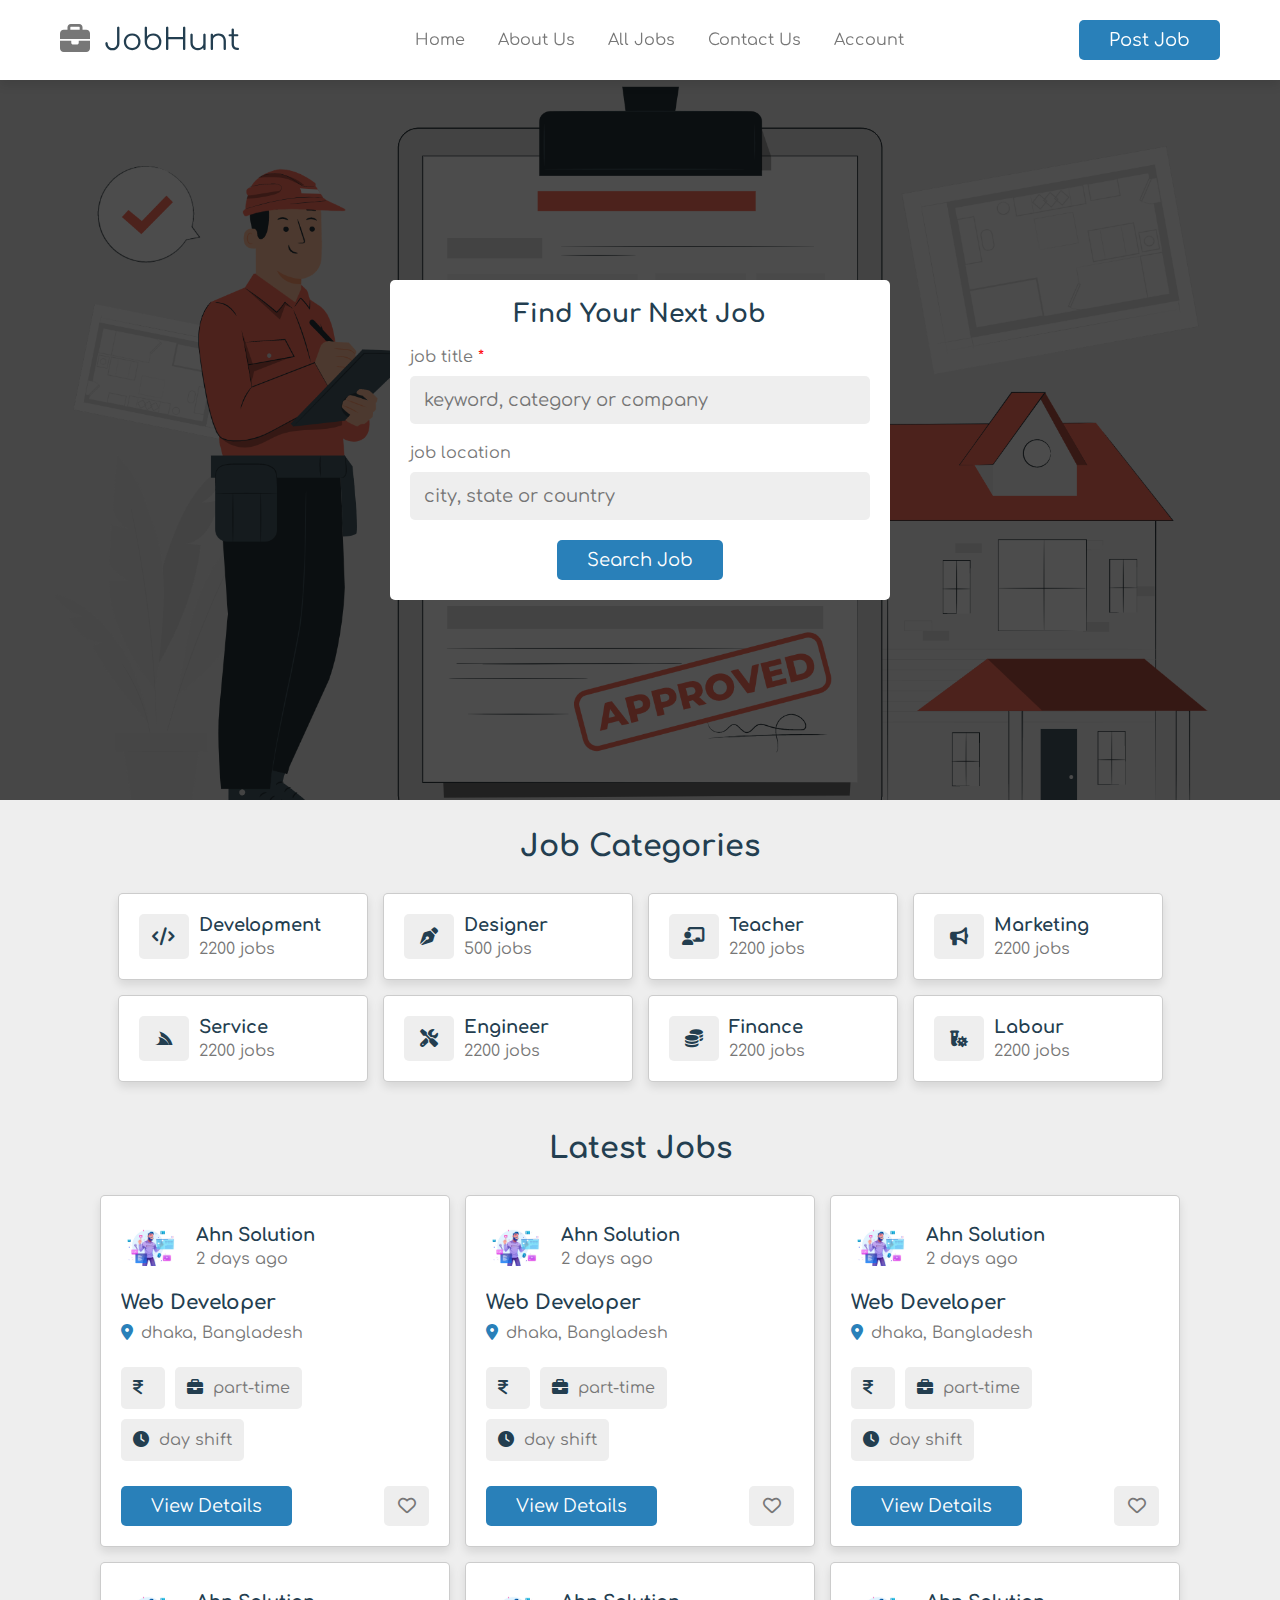
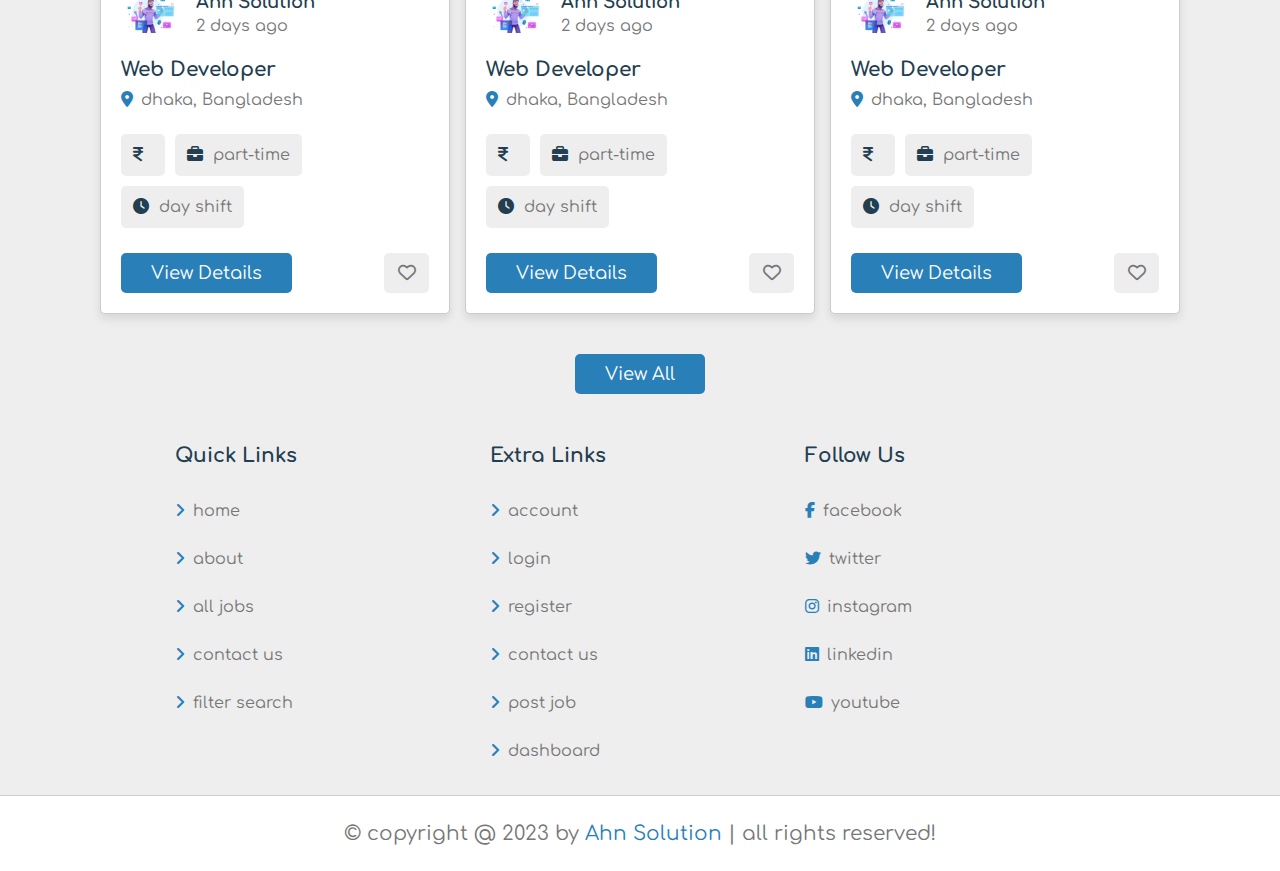
<file: index.html>
<!DOCTYPE html>
<html lang="en">

<head>
    <meta charset="UTF-8">
    <meta http-equiv="X-UA-Compatible" content="IE=edge">
    <meta name="viewport" content="width=device-width, initial-scale=1.0">
    <title>Home</title>

    <link rel="stylesheet" href="css/style.css">
</head>

<body>
    <!-- header section start -->
    <header class="header">
        <section class="flex">

            <div id="menu-btn" class="fa-solid fa-bars-staggered"></div>

            <a href="home.html" class="logo">
                <i class="fas fa-briefcase"></i>
                JobHunt
            </a>

            <nav class="navbar">
                <a href="home.html">home</a>
                <a href="about.html">about us</a>
                <a href="jobs.html">all jobs</a>
                <a href="contact.html">contact us</a>
                <a href="login.html">account</a>
            </nav>

            <a href="" class="btn" style="margin-top: 0;"> post job</a>

        </section>
    </header>

    <!-- header section end -->

    <!-- home section start -->

    <div class="home-container">
        <section class="home">
            <form action="" method="">
                <h3>find your next job</h3>
                <p>job title <span>*</span> </p>
                <input type="text" class="input" name="title" placeholder="keyword, category or company" required
                    maxlength="20">
                <p>job location</p>

                <input type="text" class="input" name="location" placeholder="city, state or country" required
                    maxlength="50">
                <input type="submit" value="search job" name="search" class="btn">
            </form>
        </section>
    </div>

    <!-- home section end -->

    <!-- category section start -->
    <section class="category">

        <h1 class="heading">job categories</h1>

        <div class="box-container">

            <a href="#" class="box">
                <i class="fas fa-code"></i>
                <div class="">
                    <h3>development</h3>
                    <span>2200 jobs</span>
                </div>
            </a>

            <a href="#" class="box">
                <i class="fa-solid fa-pen-nib"></i>
                <div class="">
                    <h3>designer</h3>
                    <span>500 jobs</span>
                </div>
            </a>

            <a href="#" class="box">
                <i class="fa-solid fa-chalkboard-user"></i>
                <div class="">
                    <h3>teacher</h3>
                    <span>2200 jobs</span>
                </div>
            </a>

            <a href="#" class="box">
                <!-- <i class="fa-solid fa-megaphone"></i> -->
                <!-- <i class="fa-duotone fa-megaphone"></i> -->
                <!-- <i class="fa-regular fa-megaphone"></i> -->
                <i class="fas fa-bullhorn"></i>
                <div class="">
                    <h3>marketing</h3>
                    <span>2200 jobs</span>
                </div>
            </a>

            <a href="#" class="box">
                <i class="fa-brands fa-servicestack"></i>
                <div class="">
                    <h3>service</h3>
                    <span>2200 jobs</span>
                </div>
            </a>

            <a href="#" class="box">
                <i class="fas fa-tools"></i>
                <div class="">
                    <h3>engineer</h3>
                    <span>2200 jobs</span>
                </div>
            </a>

            <a href="#" class="box">
                <i class="fa-solid fa-coins"></i>
                <div class="">
                    <h3>finance</h3>
                    <span>2200 jobs</span>
                </div>
            </a>

            <a href="#" class="box">
                <i class="fa-solid fa-vial-virus"></i>
                <div class="">
                    <h3>labour</h3>
                    <span>2200 jobs</span>
                </div>
            </a>


        </div>

    </section>
    <!-- category section end -->

    <!-- job section start -->

    <section class="jobs-container">
        <h1 class="heading">latest jobs</h1>

        <div class="box-container">

            <div class="box">
                <div class="company">
                    <img src="images/jobs.jpg" alt="">
                    <div class="">
                        <h3>ahn solution</h3>
                        <p>2 days ago</p>
                    </div>
                </div>

                <h3 class="job-title">web developer</h3>
                <p class="location"><i class="fas fa-map-marker-alt"></i> dhaka, Bangladesh</p>
                <div class="tags">
                    <p><i class="fas fa-indian-rupee-sign"></i></p>
                    <p><i class="fas fa-briefcase"></i><span>part-time</span></p>
                    <p><i class="fas fa-clock"></i><span>day shift</span></p>
                </div>
                <div class="flex-btn">
                    <a href="view_job.html" class="btn"> view details</a>
                    <button type="submit" class="far fa-heart"></button>
                </div>
            </div>
            <div class="box">
                <div class="company">
                    <img src="images/jobs.jpg" alt="">
                    <div class="">
                        <h3>ahn solution</h3>
                        <p>2 days ago</p>
                    </div>
                </div>

                <h3 class="job-title">web developer</h3>
                <p class="location"><i class="fas fa-map-marker-alt"></i> dhaka, Bangladesh</p>
                <div class="tags">
                    <p><i class="fas fa-indian-rupee-sign"></i></p>
                    <p><i class="fas fa-briefcase"></i><span>part-time</span></p>
                    <p><i class="fas fa-clock"></i><span>day shift</span></p>
                </div>
                <div class="flex-btn">
                    <a href="view_job.html" class="btn"> view details</a>
                    <button type="submit" class="far fa-heart"></button>
                </div>
            </div>

            <div class="box">
                <div class="company">
                    <img src="images/jobs.jpg" alt="">
                    <div class="">
                        <h3>ahn solution</h3>
                        <p>2 days ago</p>
                    </div>
                </div>

                <h3 class="job-title">web developer</h3>
                <p class="location"><i class="fas fa-map-marker-alt"></i> dhaka, Bangladesh</p>
                <div class="tags">
                    <p><i class="fas fa-indian-rupee-sign"></i></p>
                    <p><i class="fas fa-briefcase"></i><span>part-time</span></p>
                    <p><i class="fas fa-clock"></i><span>day shift</span></p>
                </div>
                <div class="flex-btn">
                    <a href="view_job.html" class="btn"> view details</a>
                    <button type="submit" class="far fa-heart"></button>
                </div>
            </div>

            <div class="box">
                <div class="company">
                    <img src="images/jobs.jpg" alt="">
                    <div class="">
                        <h3>ahn solution</h3>
                        <p>2 days ago</p>
                    </div>
                </div>

                <h3 class="job-title">web developer</h3>
                <p class="location"><i class="fas fa-map-marker-alt"></i> dhaka, Bangladesh</p>
                <div class="tags">
                    <p><i class="fas fa-indian-rupee-sign"></i></p>
                    <p><i class="fas fa-briefcase"></i><span>part-time</span></p>
                    <p><i class="fas fa-clock"></i><span>day shift</span></p>
                </div>
                <div class="flex-btn">
                    <a href="view_job.html" class="btn"> view details</a>
                    <button type="submit" class="far fa-heart"></button>
                </div>
            </div>

            <div class="box">
                <div class="company">
                    <img src="images/jobs.jpg" alt="">
                    <div class="">
                        <h3>ahn solution</h3>
                        <p>2 days ago</p>
                    </div>
                </div>

                <h3 class="job-title">web developer</h3>
                <p class="location"><i class="fas fa-map-marker-alt"></i> dhaka, Bangladesh</p>
                <div class="tags">
                    <p><i class="fas fa-indian-rupee-sign"></i></p>
                    <p><i class="fas fa-briefcase"></i><span>part-time</span></p>
                    <p><i class="fas fa-clock"></i><span>day shift</span></p>
                </div>
                <div class="flex-btn">
                    <a href="view_job.html" class="btn"> view details</a>
                    <button type="submit" class="far fa-heart"></button>
                </div>
            </div>

            <div class="box">
                <div class="company">
                    <img src="images/jobs.jpg" alt="">
                    <div class="">
                        <h3>ahn solution</h3>
                        <p>2 days ago</p>
                    </div>
                </div>

                <h3 class="job-title">web developer</h3>
                <p class="location"><i class="fas fa-map-marker-alt"></i> dhaka, Bangladesh</p>
                <div class="tags">
                    <p><i class="fas fa-indian-rupee-sign"></i></p>
                    <p><i class="fas fa-briefcase"></i><span>part-time</span></p>
                    <p><i class="fas fa-clock"></i><span>day shift</span></p>
                </div>
                <div class="flex-btn">
                    <a href="view_job.html" class="btn"> view details</a>
                    <button type="submit" class="far fa-heart"></button>
                </div>
            </div>


        </div>

        <div class="" style="text-align: center
; margin-top: 3rem;">
            <a href="jobs.html" class="btn"> view all</a>
        </div>
    </section>

    <!-- job section end -->




    <!-- footer section start -->
    <footer class="footer">
        <section class="grid">
            <div class="box">
                <h3>quick links</h3>
                <a href="home.html"><i class="fas fa-angle-right"></i>home</a>
                <a href="about.html"><i class="fas fa-angle-right"></i>about</a>
                <a href="jobs.html"><i class="fas fa-angle-right"></i>all jobs</a>
                <a href="contact.html"><i class="fas fa-angle-right"></i>contact us</a>
                <a href="#"><i class="fas fa-angle-right"></i>filter search</a>
            </div>

            <div class="box">
                <h3>extra links</h3>
                <a href="#"><i class="fas fa-angle-right"></i>account</a>
                <a href="login.html"><i class="fas fa-angle-right"></i>login</a>
                <a href="register.html"><i class="fas fa-angle-right"></i>register</a>
                <a href="contact.html"><i class="fas fa-angle-right"></i>contact us</a>
                <a href="#"><i class="fas fa-angle-right"></i>post job</a>
                <a href="#"><i class="fas fa-angle-right"></i>dashboard</a>
            </div>

            <div class="box">
                <h3>follow us</h3>
                <a href="#"><i class="fab fa-facebook-f"></i>facebook</a>
                <a href="#"><i class="fab fa-twitter"></i>twitter</a>
                <a href="#"><i class="fab fa-instagram"></i>instagram</a>
                <a href="#"><i class="fab fa-linkedin"></i>linkedin</a>
                <a href="#"><i class="fab fa-youtube"></i>youtube</a>
            </div>
        </section>

        <div class="credit">
            &copy; copyright @ 2023 by <span>ahn solution</span> | all rights reserved!
        </div>

    </footer>

    <!-- footer section end -->

    <!-- custom js file here -->
    <script src="js/script.js"></script>
</body>

</html>
</file>
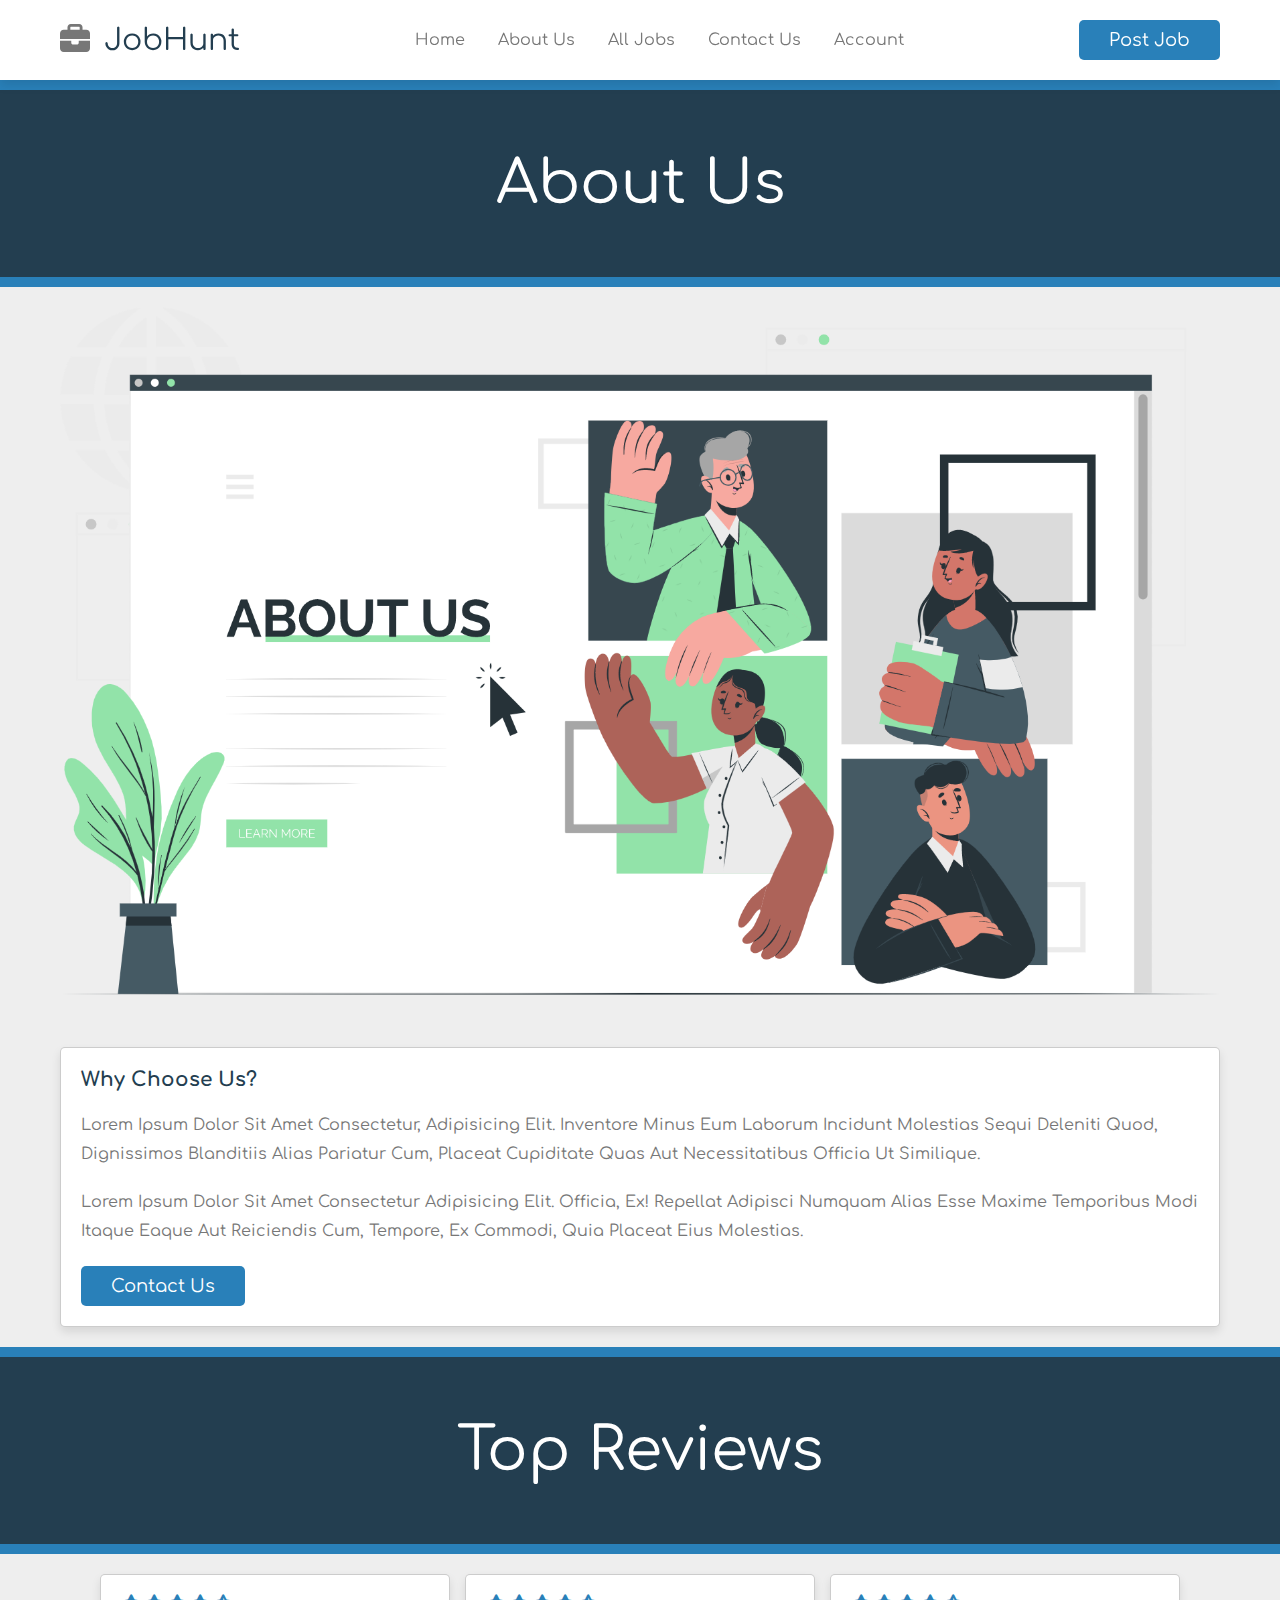
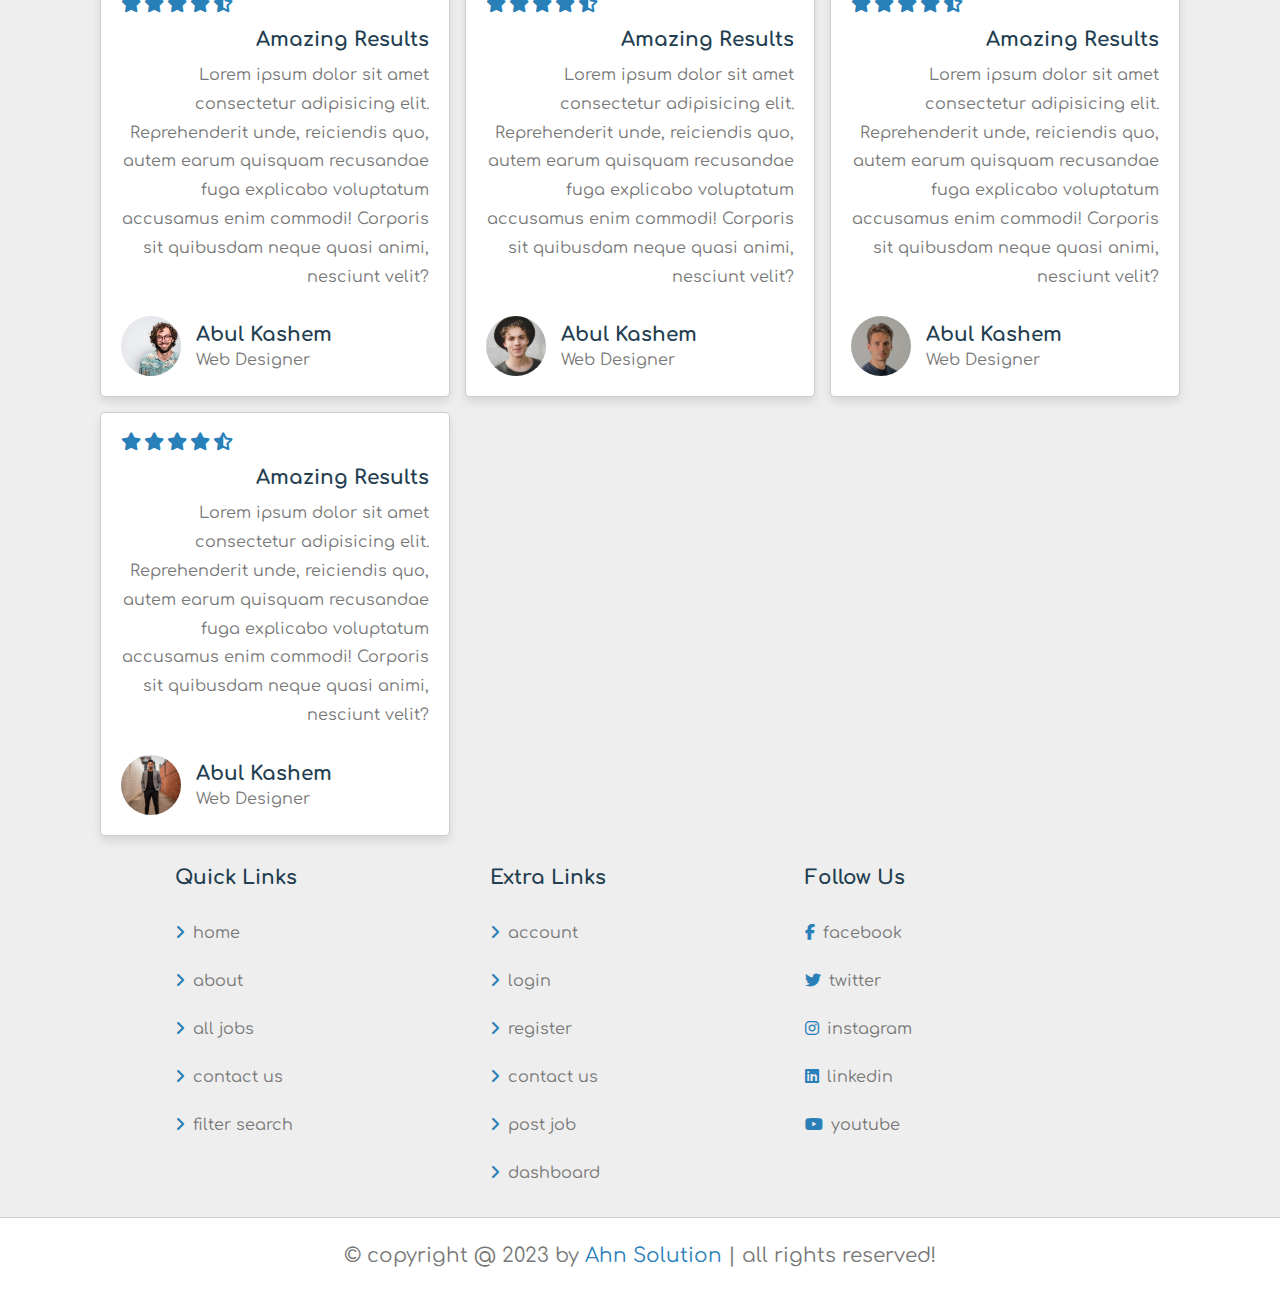
<file: about.html>
<!DOCTYPE html>
<html lang="en">

<head>
    <meta charset="UTF-8">
    <meta http-equiv="X-UA-Compatible" content="IE=edge">
    <meta name="viewport" content="width=device-width, initial-scale=1.0">
    <title>About</title>

    <link rel="stylesheet" href="css/style.css">
</head>

<body>
    <!-- header section start -->
    <header class="header">
        <section class="flex">

            <div id="menu-btn" class="fa-solid fa-bars-staggered"></div>

            <a href="home.html" class="logo">
                <i class="fas fa-briefcase"></i>
                JobHunt
            </a>

            <nav class="navbar">
                <a href="home.html">home</a>
                <a href="about.html">about us</a>
                <a href="jobs.html">all jobs</a>
                <a href="contact.html">contact us</a>
                <a href="login.html">account</a>
            </nav>

            <a href="" class="btn" style="margin-top: 0;"> post job</a>

        </section>
    </header>

    <!-- header section end -->

    <!-- about us section start -->
    <div class="section-title">
        about us
    </div>


    <section class="about">
        <img src="images/About us page-cuate.png" alt="">

        <div class="box">
            <h3>why choose us?</h3>
            <p>
                Lorem ipsum dolor sit amet consectetur, adipisicing elit. Inventore minus eum laborum incidunt molestias
                sequi deleniti quod, dignissimos blanditiis alias pariatur cum, placeat cupiditate quas aut
                necessitatibus officia ut similique.
            </p>
            <p>
                Lorem ipsum dolor sit amet consectetur adipisicing elit. Officia, ex! Repellat adipisci numquam alias
                esse maxime temporibus modi itaque eaque aut reiciendis cum, tempore, ex commodi, quia placeat eius
                molestias.
            </p>
            <a href="contact.html" class="btn">contact us</a>

        </div>
    </section>

    <!-- about us section end -->

    <!-- review section start -->

    <div class="section-title">top reviews</div>

    <div class="reviews">
        <div class="box-container">

            <div class="box">
                <div class="stars">
                    <i class="fas fa-star"></i>
                    <i class="fas fa-star"></i>
                    <i class="fas fa-star"></i>
                    <i class="fas fa-star"></i>
                    <i class="fas fa-star-half-alt"></i>
                </div>

                <h3 class="title">amazing results</h3>
                <p>
                    Lorem ipsum dolor sit amet consectetur adipisicing elit. Reprehenderit unde, reiciendis quo, autem
                    earum quisquam recusandae fuga explicabo voluptatum accusamus enim commodi! Corporis sit quibusdam
                    neque quasi animi, nesciunt velit?
                </p>
                <div class="user">
                    <img src="images/review1.jpg" alt="">
                    <div class="">
                        <h3>abul kashem</h3>
                        <span>web designer</span>
                    </div>
                </div>
            </div>

            <div class="box">
                <div class="stars">
                    <i class="fas fa-star"></i>
                    <i class="fas fa-star"></i>
                    <i class="fas fa-star"></i>
                    <i class="fas fa-star"></i>
                    <i class="fas fa-star-half-alt"></i>
                </div>

                <h3 class="title">amazing results</h3>
                <p>
                    Lorem ipsum dolor sit amet consectetur adipisicing elit. Reprehenderit unde, reiciendis quo, autem
                    earum quisquam recusandae fuga explicabo voluptatum accusamus enim commodi! Corporis sit quibusdam
                    neque quasi animi, nesciunt velit?
                </p>
                <div class="user">
                    <img src="images/review2.jpg" alt="">
                    <div class="">
                        <h3>abul kashem</h3>
                        <span>web designer</span>
                    </div>
                </div>
            </div>

            <div class="box">
                <div class="stars">
                    <i class="fas fa-star"></i>
                    <i class="fas fa-star"></i>
                    <i class="fas fa-star"></i>
                    <i class="fas fa-star"></i>
                    <i class="fas fa-star-half-alt"></i>
                </div>

                <h3 class="title">amazing results</h3>
                <p>
                    Lorem ipsum dolor sit amet consectetur adipisicing elit. Reprehenderit unde, reiciendis quo, autem
                    earum quisquam recusandae fuga explicabo voluptatum accusamus enim commodi! Corporis sit quibusdam
                    neque quasi animi, nesciunt velit?
                </p>
                <div class="user">
                    <img src="images/review3.jpg" alt="">
                    <div class="">
                        <h3>abul kashem</h3>
                        <span>web designer</span>
                    </div>
                </div>
            </div>

            <div class="box">
                <div class="stars">
                    <i class="fas fa-star"></i>
                    <i class="fas fa-star"></i>
                    <i class="fas fa-star"></i>
                    <i class="fas fa-star"></i>
                    <i class="fas fa-star-half-alt"></i>
                </div>

                <h3 class="title">amazing results</h3>
                <p>
                    Lorem ipsum dolor sit amet consectetur adipisicing elit. Reprehenderit unde, reiciendis quo, autem
                    earum quisquam recusandae fuga explicabo voluptatum accusamus enim commodi! Corporis sit quibusdam
                    neque quasi animi, nesciunt velit?
                </p>
                <div class="user">
                    <img src="images/review4.jpg" alt="">
                    <div class="">
                        <h3>abul kashem</h3>
                        <span>web designer</span>
                    </div>
                </div>
            </div>

        </div>
    </div>

    <!-- review section end -->





    <!-- footer section start -->
    <footer class="footer">
        <section class="grid">
            <div class="box">
                <h3>quick links</h3>
                <a href="home.html"><i class="fas fa-angle-right"></i>home</a>
                <a href="about.html"><i class="fas fa-angle-right"></i>about</a>
                <a href="jobs.html"><i class="fas fa-angle-right"></i>all jobs</a>
                <a href="contact.html"><i class="fas fa-angle-right"></i>contact us</a>
                <a href="#"><i class="fas fa-angle-right"></i>filter search</a>
            </div>

            <div class="box">
                <h3>extra links</h3>
                <a href="#"><i class="fas fa-angle-right"></i>account</a>
                <a href="login.html"><i class="fas fa-angle-right"></i>login</a>
                <a href="register.html"><i class="fas fa-angle-right"></i>register</a>
                <a href="contact.html"><i class="fas fa-angle-right"></i>contact us</a>
                <a href="#"><i class="fas fa-angle-right"></i>post job</a>
                <a href="#"><i class="fas fa-angle-right"></i>dashboard</a>
            </div>

            <div class="box">
                <h3>follow us</h3>
                <a href="#"><i class="fab fa-facebook-f"></i>facebook</a>
                <a href="#"><i class="fab fa-twitter"></i>twitter</a>
                <a href="#"><i class="fab fa-instagram"></i>instagram</a>
                <a href="#"><i class="fab fa-linkedin"></i>linkedin</a>
                <a href="#"><i class="fab fa-youtube"></i>youtube</a>
            </div>
        </section>

        <div class="credit">
            &copy; copyright @ 2023 by <span>ahn solution</span> | all rights reserved!
        </div>

    </footer>

    <!-- footer section end -->

    <!-- custom js file here -->
    <script src="js/script.js"></script>
</body>

</html>
</file>
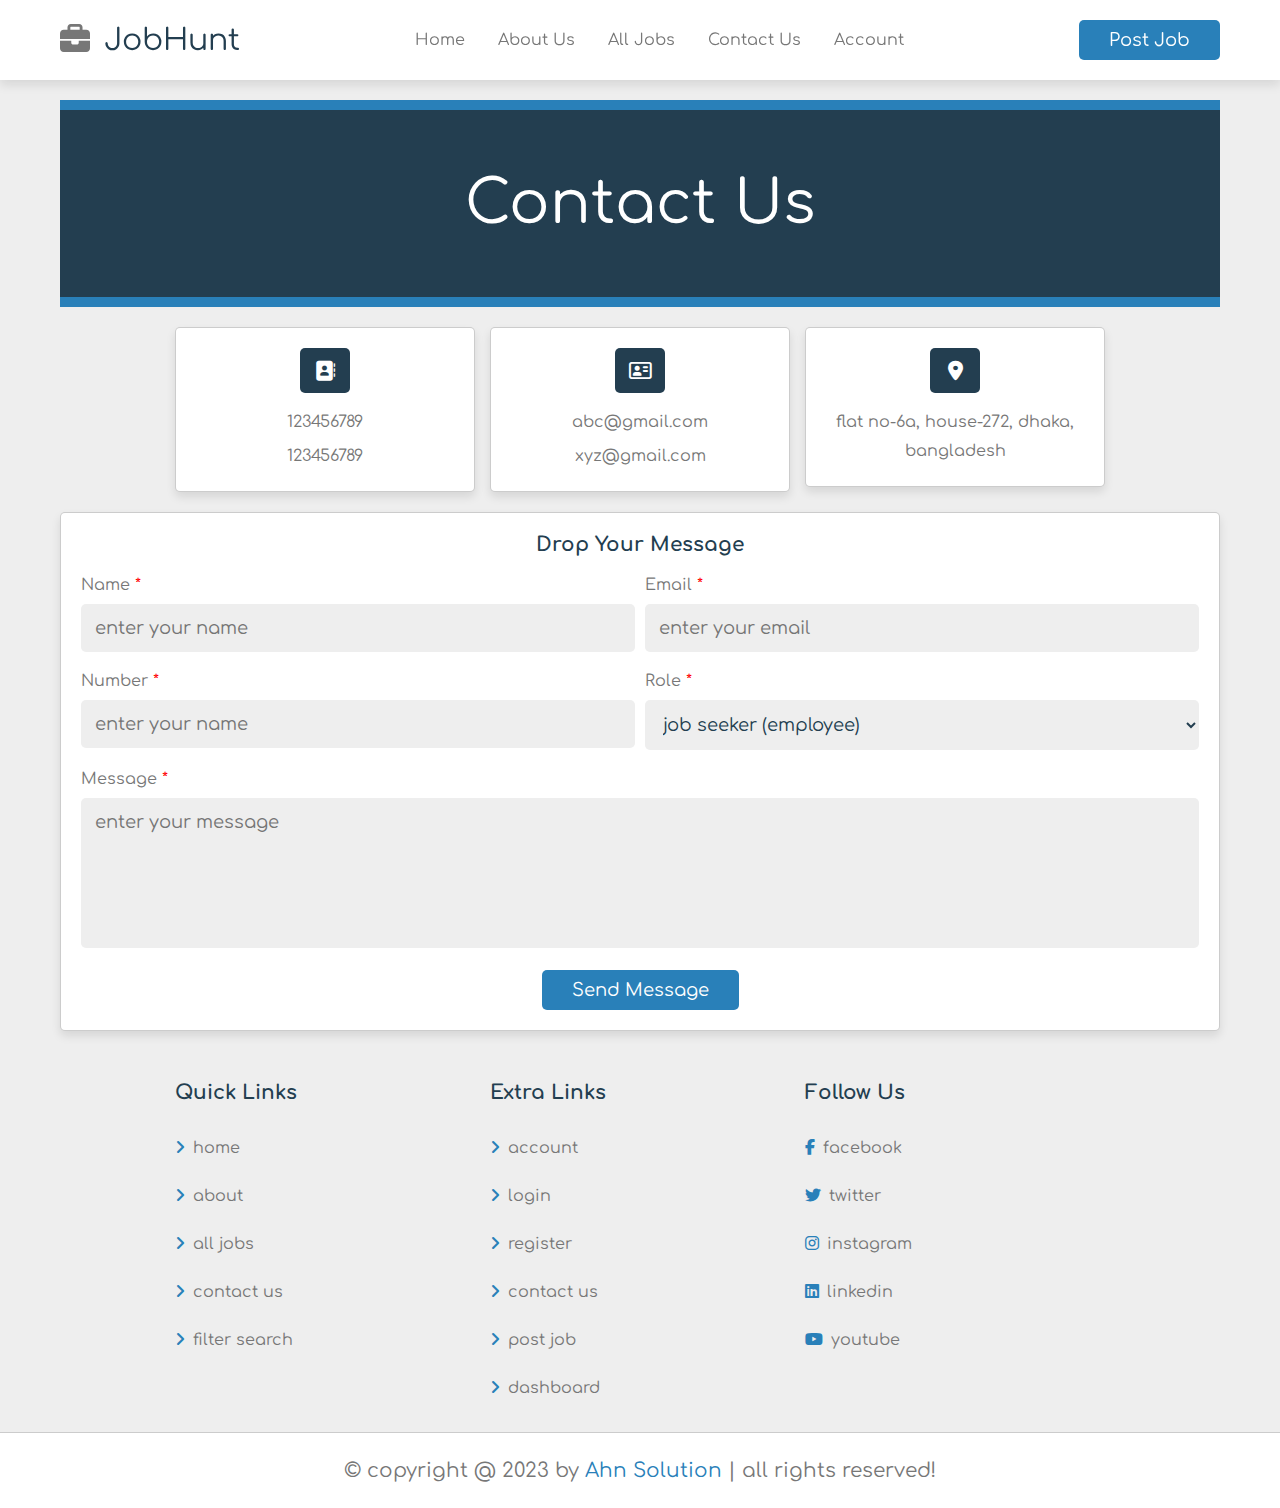
<file: contact.html>
<!DOCTYPE html>
<html lang="en">

<head>
    <meta charset="UTF-8">
    <meta http-equiv="X-UA-Compatible" content="IE=edge">
    <meta name="viewport" content="width=device-width, initial-scale=1.0">
    <title>Contact</title>

    <link rel="stylesheet" href="css/style.css">
</head>

<body>
    <!-- header section start -->
    <header class="header">
        <section class="flex">

            <div id="menu-btn" class="fa-solid fa-bars-staggered"></div>

            <a href="home.html" class="logo">
                <i class="fas fa-briefcase"></i>
                JobHunt
            </a>

            <nav class="navbar">
                <a href="home.html">home</a>
                <a href="about.html">about us</a>
                <a href="jobs.html">all jobs</a>
                <a href="contact.html">contact us</a>
                <a href="login.html">account</a>
            </nav>

            <a href="" class="btn" style="margin-top: 0;"> post job</a>

        </section>
    </header>

    <!-- header section end -->

    <!-- contact us section start -->

    <section class="contact">
        <div class="section-title">
            contact us
        </div>

        <div class="box-container">

            <div class="box">
                <i class="fa fa-address-book"></i>
                <a href="tel:123456789">123456789</a>
                <a href="tel:123456789">123456789</a>
            </div>

            <div class="box">
                <i class="far fa-address-card"></i>
                <a href="mailto:abc@gmail.com">abc@gmail.com</a>
                <a href="mailto:xyz@gmail.com">xyz@gmail.com</a>
            </div>

            <div class="box">
                <i class="fas fa-map-marker-alt"></i>
                <a href="#">flat no-6a, house-272, dhaka, bangladesh</a>
            </div>

        </div>

        <form action="" method="post">

            <h3>drop your message</h3>

            <div class="flex">
                <div class="box">
                    <p>name <span> *</span></p>
                    <input type="text" placeholder="enter your name" class="input" name="" id="" maxlength="20"
                        required>
                </div>

                <div class="box">
                    <p>email <span> *</span></p>
                    <input type="email" placeholder="enter your email" class="input" name="" id="" maxlength="20"
                        required>
                </div>

                <div class="box">
                    <p>number <span> *</span></p>
                    <input type="number" placeholder="enter your name" class="input" name="number" id="" maxlength="20"
                        required>
                </div>

                <div class="box">
                    <p>role <span> *</span></p>
                    <select name="role" id="" class="input">
                        <option value="employee">job seeker (employee)</option>
                        <option value="employee">job provider (employer)</option>

                    </select>
                </div>

            </div>
            <p>message <span> *</span></p>
            <textarea name="message" class="input" id="" cols="30" rows="10" placeholder="enter your message"
                maxlength="1000" required></textarea>

            <input type="submit" value="send message" name="send" class="btn">
        </form>


    </section>




















    <!-- contact us section end -->

    <!-- footer section start -->
    <footer class="footer">
        <section class="grid">
            <div class="box">
                <h3>quick links</h3>
                <a href="home.html"><i class="fas fa-angle-right"></i>home</a>
                <a href="about.html"><i class="fas fa-angle-right"></i>about</a>
                <a href="jobs.html"><i class="fas fa-angle-right"></i>all jobs</a>
                <a href="contact.html"><i class="fas fa-angle-right"></i>contact us</a>
                <a href="#"><i class="fas fa-angle-right"></i>filter search</a>
            </div>

            <div class="box">
                <h3>extra links</h3>
                <a href="#"><i class="fas fa-angle-right"></i>account</a>
                <a href="login.html"><i class="fas fa-angle-right"></i>login</a>
                <a href="register.html"><i class="fas fa-angle-right"></i>register</a>
                <a href="contact.html"><i class="fas fa-angle-right"></i>contact us</a>
                <a href="#"><i class="fas fa-angle-right"></i>post job</a>
                <a href="#"><i class="fas fa-angle-right"></i>dashboard</a>
            </div>

            <div class="box">
                <h3>follow us</h3>
                <a href="#"><i class="fab fa-facebook-f"></i>facebook</a>
                <a href="#"><i class="fab fa-twitter"></i>twitter</a>
                <a href="#"><i class="fab fa-instagram"></i>instagram</a>
                <a href="#"><i class="fab fa-linkedin"></i>linkedin</a>
                <a href="#"><i class="fab fa-youtube"></i>youtube</a>
            </div>
        </section>

        <div class="credit">
            &copy; copyright @ 2023 by <span>ahn solution</span> | all rights reserved!
        </div>

    </footer>

    <!-- footer section end -->

    <!-- custom js file here -->
    <script src="js/script.js"></script>
</body>

</html>
</file>
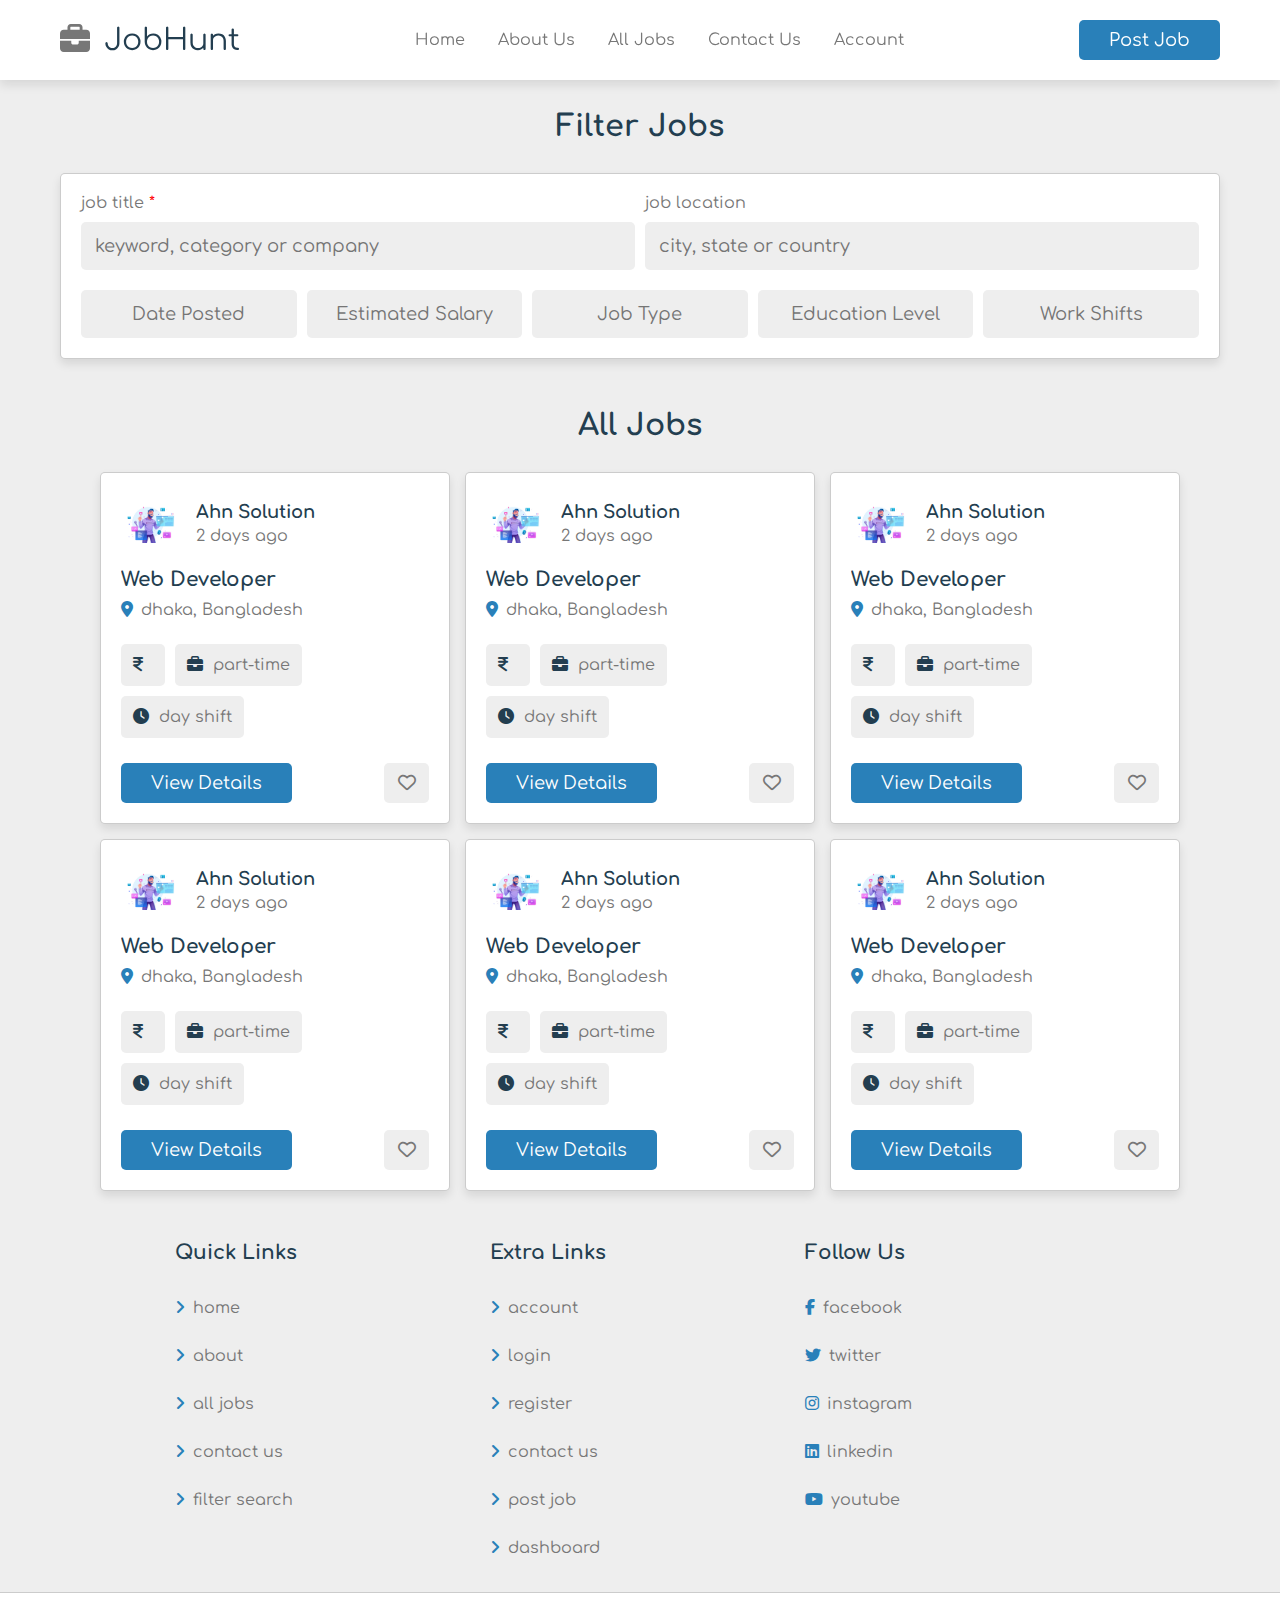
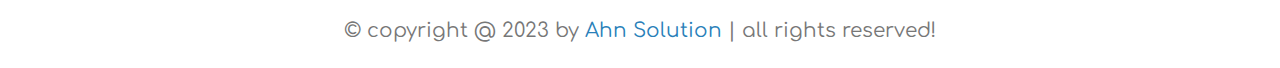
<file: jobs.html>
<!DOCTYPE html>
<html lang="en">

<head>
    <meta charset="UTF-8">
    <meta http-equiv="X-UA-Compatible" content="IE=edge">
    <meta name="viewport" content="width=device-width, initial-scale=1.0">
    <title>Jobs</title>

    <link rel="stylesheet" href="css/style.css">
</head>

<body>
    <!-- header section start -->
    <header class="header">
        <section class="flex">

            <div id="menu-btn" class="fa-solid fa-bars-staggered"></div>

            <a href="home.html" class="logo">
                <i class="fas fa-briefcase"></i>
                JobHunt
            </a>

            <nav class="navbar">
                <a href="home.html">home</a>
                <a href="about.html">about us</a>
                <a href="jobs.html">all jobs</a>
                <a href="contact.html">contact us</a>
                <a href="login.html">account</a>
            </nav>

            <a href="" class="btn" style="margin-top: 0;"> post job</a>

        </section>
    </header>

    <!-- header section end -->

    <!-- job filter section start -->
    <section class="job-filter">
        <h1 class="heading">filter jobs</h1>

        <form action="" method="pos" class="">
            <div class="flex">
                <div class="box">
                    <p>job title<span> * </span></p>
                    <input type="text" class="input" name="title" placeholder="keyword, category or company" required
                        maxlength="20">
                </div>
                <div class="box">
                    <p>job location</p>
                    <input type="text" class="input" name="location" placeholder="city, state or country" required
                        maxlength="50">
                </div>


            </div>

            <div class="dropdown-container">

                <div class="dropdown">
                    <input type="text" name="" placeholder="date posted" readonly class="output" id="">
                    <div class="lists">
                        <p class="items">today</p>
                        <p class="items">3 days ago</p>
                        <p class="items">7 days ago</p>
                        <p class="items">10 days ago</p>
                        <p class="items">15 days ago</p>
                        <p class="items">30 days ago</p>
                    </div>
                </div>

                <div class="dropdown">
                    <input type="text" name="" placeholder="estimated salary" readonly class="output" id="">
                    <div class="lists">
                        <p class="items">1k or less</p>
                        <p class="items">1k - 5k</p>
                        <p class="items">1k - 5k</p>
                        <p class="items">1k - 5k</p>
                        <p class="items">1k - 5k</p>
                        <p class="items">1k - 5k</p>
                        <p class="items">1k - 5k</p>
                        <p class="items">1k - 5k</p>
                        <p class="items">1k - 5k</p>

                    </div>
                </div>

                <div class="dropdown">
                    <input type="text" name="" placeholder="job type" readonly class="output" id="">
                    <div class="lists">
                        <p class="items">full-time</p>
                        <p class="items">part-time</p>
                        <p class="items">internship</p>
                        <p class="items">contract</p>
                        <p class="items">temporary</p>
                        <p class="items">fresher</p>
                    </div>
                </div>

                <div class="dropdown">
                    <input type="text" name="" placeholder="education level" readonly class="output" id="">
                    <div class="lists">
                        <p class="items">10th pass</p>
                        <p class="items">12th pass</p>
                        <p class="items">bachelor's degree</p>
                        <p class="items">master's degree</p>
                        <p class="items">diploma</p>
                    </div>
                </div>

                <div class="dropdown">
                    <input type="text" name="" placeholder="work shifts" readonly class="output" id="">
                    <div class="lists">
                        <p class="items">day shift</p>
                        <p class="items">night shift</p>
                        <p class="items">flexible shift</p>
                        <p class="items">fixed shift</p>
                    </div>
                </div>

            </div>

        </form>
    </section>


    <!-- job filter section end -->

    <!-- all job section start -->

    <section class="jobs-container">
        <h1 class="heading">all jobs</h1>

        <div class="box-container">

            <div class="box">
                <div class="company">
                    <img src="images/jobs.jpg" alt="">
                    <div class="">
                        <h3>ahn solution</h3>
                        <p>2 days ago</p>
                    </div>
                </div>

                <h3 class="job-title">web developer</h3>
                <p class="location"><i class="fas fa-map-marker-alt"></i> dhaka, Bangladesh</p>
                <div class="tags">
                    <p><i class="fas fa-indian-rupee-sign"></i></p>
                    <p><i class="fas fa-briefcase"></i><span>part-time</span></p>
                    <p><i class="fas fa-clock"></i><span>day shift</span></p>
                </div>
                <div class="flex-btn">
                    <a href="view_job.html" class="btn"> view details</a>
                    <button type="submit" class="far fa-heart"></button>
                </div>
            </div>
            <div class="box">
                <div class="company">
                    <img src="images/jobs.jpg" alt="">
                    <div class="">
                        <h3>ahn solution</h3>
                        <p>2 days ago</p>
                    </div>
                </div>

                <h3 class="job-title">web developer</h3>
                <p class="location"><i class="fas fa-map-marker-alt"></i> dhaka, Bangladesh</p>
                <div class="tags">
                    <p><i class="fas fa-indian-rupee-sign"></i></p>
                    <p><i class="fas fa-briefcase"></i><span>part-time</span></p>
                    <p><i class="fas fa-clock"></i><span>day shift</span></p>
                </div>
                <div class="flex-btn">
                    <a href="view_job.html" class="btn"> view details</a>
                    <button type="submit" class="far fa-heart"></button>
                </div>
            </div>

            <div class="box">
                <div class="company">
                    <img src="images/jobs.jpg" alt="">
                    <div class="">
                        <h3>ahn solution</h3>
                        <p>2 days ago</p>
                    </div>
                </div>

                <h3 class="job-title">web developer</h3>
                <p class="location"><i class="fas fa-map-marker-alt"></i> dhaka, Bangladesh</p>
                <div class="tags">
                    <p><i class="fas fa-indian-rupee-sign"></i></p>
                    <p><i class="fas fa-briefcase"></i><span>part-time</span></p>
                    <p><i class="fas fa-clock"></i><span>day shift</span></p>
                </div>
                <div class="flex-btn">
                    <a href="view_job.html" class="btn"> view details</a>
                    <button type="submit" class="far fa-heart"></button>
                </div>
            </div>

            <div class="box">
                <div class="company">
                    <img src="images/jobs.jpg" alt="">
                    <div class="">
                        <h3>ahn solution</h3>
                        <p>2 days ago</p>
                    </div>
                </div>

                <h3 class="job-title">web developer</h3>
                <p class="location"><i class="fas fa-map-marker-alt"></i> dhaka, Bangladesh</p>
                <div class="tags">
                    <p><i class="fas fa-indian-rupee-sign"></i></p>
                    <p><i class="fas fa-briefcase"></i><span>part-time</span></p>
                    <p><i class="fas fa-clock"></i><span>day shift</span></p>
                </div>
                <div class="flex-btn">
                    <a href="view_job.html" class="btn"> view details</a>
                    <button type="submit" class="far fa-heart"></button>
                </div>
            </div>

            <div class="box">
                <div class="company">
                    <img src="images/jobs.jpg" alt="">
                    <div class="">
                        <h3>ahn solution</h3>
                        <p>2 days ago</p>
                    </div>
                </div>

                <h3 class="job-title">web developer</h3>
                <p class="location"><i class="fas fa-map-marker-alt"></i> dhaka, Bangladesh</p>
                <div class="tags">
                    <p><i class="fas fa-indian-rupee-sign"></i></p>
                    <p><i class="fas fa-briefcase"></i><span>part-time</span></p>
                    <p><i class="fas fa-clock"></i><span>day shift</span></p>
                </div>
                <div class="flex-btn">
                    <a href="view_job.html" class="btn"> view details</a>
                    <button type="submit" class="far fa-heart"></button>
                </div>
            </div>

            <div class="box">
                <div class="company">
                    <img src="images/jobs.jpg" alt="">
                    <div class="">
                        <h3>ahn solution</h3>
                        <p>2 days ago</p>
                    </div>
                </div>

                <h3 class="job-title">web developer</h3>
                <p class="location"><i class="fas fa-map-marker-alt"></i> dhaka, Bangladesh</p>
                <div class="tags">
                    <p><i class="fas fa-indian-rupee-sign"></i></p>
                    <p><i class="fas fa-briefcase"></i><span>part-time</span></p>
                    <p><i class="fas fa-clock"></i><span>day shift</span></p>
                </div>
                <div class="flex-btn">
                    <a href="view_job.html" class="btn"> view details</a>
                    <button type="submit" class="far fa-heart"></button>
                </div>
            </div>


        </div>

    </section>

    <!-- all job section end -->












    <!-- footer section start -->
    <footer class="footer">
        <section class="grid">
            <div class="box">
                <h3>quick links</h3>
                <a href="home.html"><i class="fas fa-angle-right"></i>home</a>
                <a href="about.html"><i class="fas fa-angle-right"></i>about</a>
                <a href="jobs.html"><i class="fas fa-angle-right"></i>all jobs</a>
                <a href="contact.html"><i class="fas fa-angle-right"></i>contact us</a>
                <a href="#"><i class="fas fa-angle-right"></i>filter search</a>
            </div>

            <div class="box">
                <h3>extra links</h3>
                <a href="#"><i class="fas fa-angle-right"></i>account</a>
                <a href="login.html"><i class="fas fa-angle-right"></i>login</a>
                <a href="register.html"><i class="fas fa-angle-right"></i>register</a>
                <a href="contact.html"><i class="fas fa-angle-right"></i>contact us</a>
                <a href="#"><i class="fas fa-angle-right"></i>post job</a>
                <a href="#"><i class="fas fa-angle-right"></i>dashboard</a>
            </div>

            <div class="box">
                <h3>follow us</h3>
                <a href="#"><i class="fab fa-facebook-f"></i>facebook</a>
                <a href="#"><i class="fab fa-twitter"></i>twitter</a>
                <a href="#"><i class="fab fa-instagram"></i>instagram</a>
                <a href="#"><i class="fab fa-linkedin"></i>linkedin</a>
                <a href="#"><i class="fab fa-youtube"></i>youtube</a>
            </div>
        </section>

        <div class="credit">
            &copy; copyright @ 2023 by <span>ahn solution</span> | all rights reserved!
        </div>

    </footer>

    <!-- footer section end -->

    <!-- custom js file here -->
    <script src="js/script.js"></script>

    <script>
        let dropdown_items = document.querySelectorAll('.job-filter form .dropdown-container .dropdown .lists .items');

        dropdown_items.forEach(item => {
            item.onclick = () => {

                item_parent = item.parentElement.parentElement;
                let output = item_parent.querySelector('.output');
                output.value = item.innerText;
            }
        });
    </script>
</body>

</html>
</file>
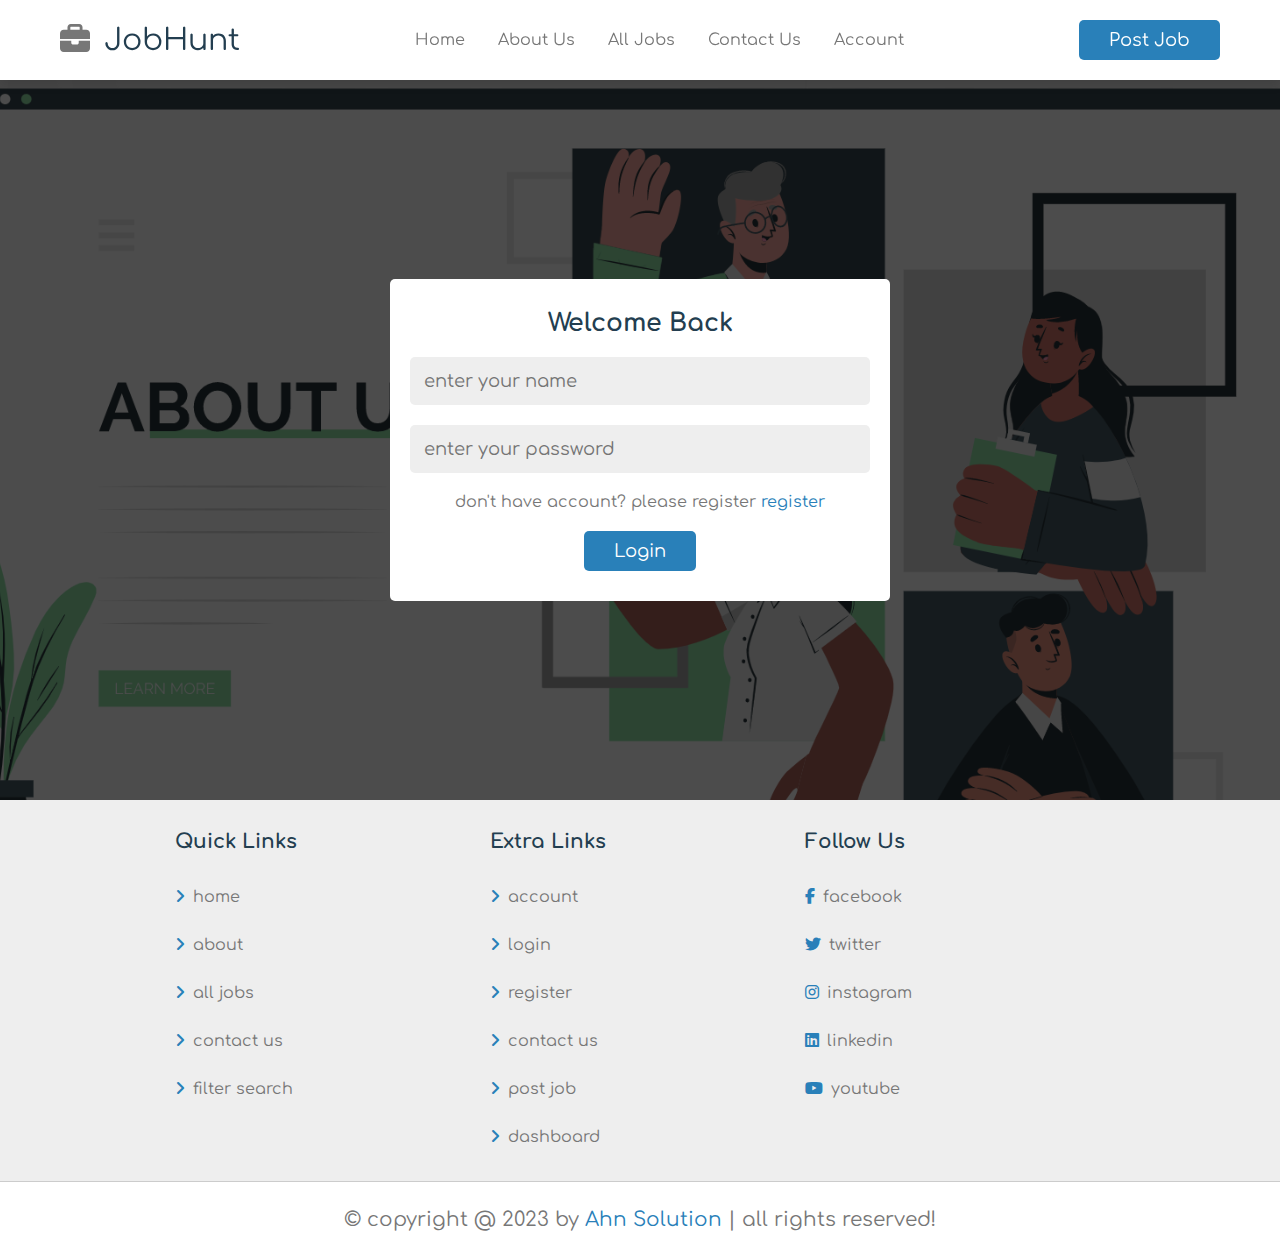
<file: login.html>
<!DOCTYPE html>
<html lang="en">

<head>
    <meta charset="UTF-8">
    <meta http-equiv="X-UA-Compatible" content="IE=edge">
    <meta name="viewport" content="width=device-width, initial-scale=1.0">
    <title>Login</title>

    <link rel="stylesheet" href="css/style.css">
</head>

<body>
    <!-- header section start -->
    <header class="header">
        <section class="flex">

            <div id="menu-btn" class="fa-solid fa-bars-staggered"></div>

            <a href="home.html" class="logo">
                <i class="fas fa-briefcase"></i>
                JobHunt
            </a>

            <nav class="navbar">
                <a href="home.html">home</a>
                <a href="about.html">about us</a>
                <a href="jobs.html">all jobs</a>
                <a href="contact.html">contact us</a>
                <a href="login.html">account</a>
            </nav>

            <a href="" class="btn" style="margin-top: 0;"> post job</a>

        </section>
    </header>

    <!-- header section end -->

    <!-- account section start -->
    <div class="account-form-container">

        <section class="account-form">
            <form action="" method="post">

                <h3>welcome back</h3>

                <input type="text" name="name" maxlength="50" placeholder="enter your name" class="input" id="">
                <input type="password" name="pass" maxlength="20" class="input" placeholder="enter your password" id="">
                <p>
                    don't have account? please register <a href="register.html">register</a>
                </p>
                <input type="submit" value="login" name="submit" class="btn">

            </form>

        </section>
    </div>


    <!-- account section end -->








    <!-- footer section start -->
    <footer class="footer">
        <section class="grid">
            <div class="box">
                <h3>quick links</h3>
                <a href="home.html"><i class="fas fa-angle-right"></i>home</a>
                <a href="about.html"><i class="fas fa-angle-right"></i>about</a>
                <a href="jobs.html"><i class="fas fa-angle-right"></i>all jobs</a>
                <a href="contact.html"><i class="fas fa-angle-right"></i>contact us</a>
                <a href="#"><i class="fas fa-angle-right"></i>filter search</a>
            </div>

            <div class="box">
                <h3>extra links</h3>
                <a href="#"><i class="fas fa-angle-right"></i>account</a>
                <a href="login.html"><i class="fas fa-angle-right"></i>login</a>
                <a href="register.html"><i class="fas fa-angle-right"></i>register</a>
                <a href="contact.html"><i class="fas fa-angle-right"></i>contact us</a>
                <a href="#"><i class="fas fa-angle-right"></i>post job</a>
                <a href="#"><i class="fas fa-angle-right"></i>dashboard</a>
            </div>

            <div class="box">
                <h3>follow us</h3>
                <a href="#"><i class="fab fa-facebook-f"></i>facebook</a>
                <a href="#"><i class="fab fa-twitter"></i>twitter</a>
                <a href="#"><i class="fab fa-instagram"></i>instagram</a>
                <a href="#"><i class="fab fa-linkedin"></i>linkedin</a>
                <a href="#"><i class="fab fa-youtube"></i>youtube</a>
            </div>
        </section>

        <div class="credit">
            &copy; copyright @ 2023 by <span>ahn solution</span> | all rights reserved!
        </div>

    </footer>

    <!-- footer section end -->

    <!-- custom js file here -->
    <script src="js/script.js"></script>
</body>

</html>
</file>
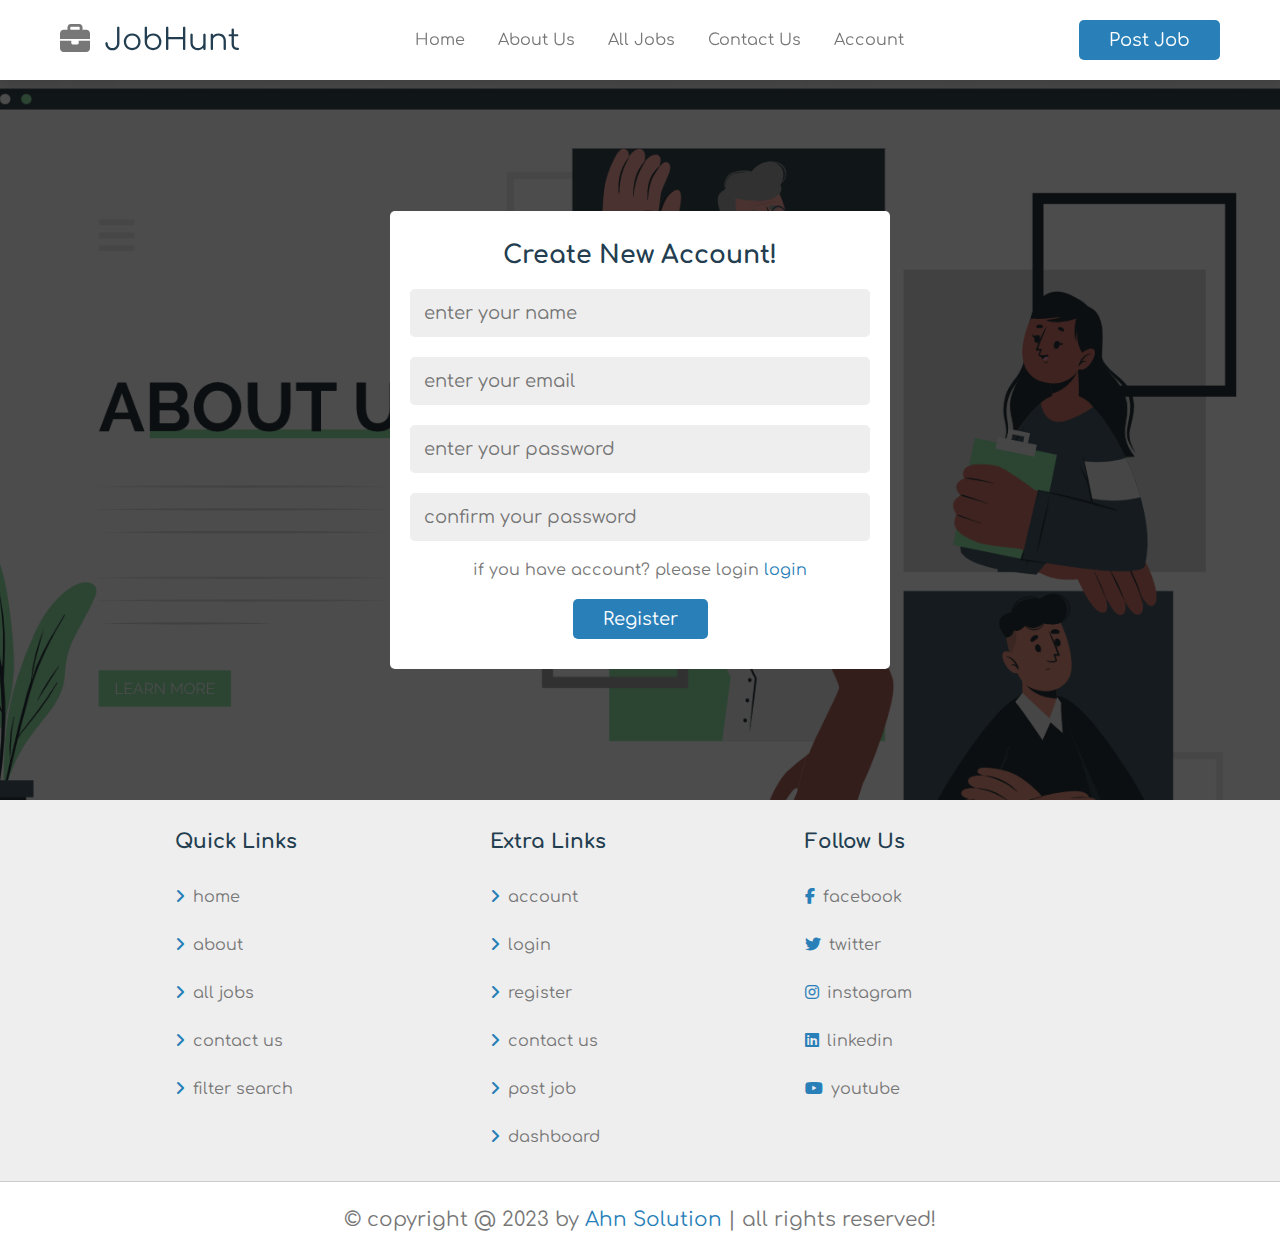
<file: register.html>
<!DOCTYPE html>
<html lang="en">

<head>
    <meta charset="UTF-8">
    <meta http-equiv="X-UA-Compatible" content="IE=edge">
    <meta name="viewport" content="width=device-width, initial-scale=1.0">
    <title>Register</title>

    <link rel="stylesheet" href="css/style.css">
</head>

<body>
    <!-- header section start -->
    <header class="header">
        <section class="flex">

            <div id="menu-btn" class="fa-solid fa-bars-staggered"></div>

            <a href="home.html" class="logo">
                <i class="fas fa-briefcase"></i>
                JobHunt
            </a>

            <nav class="navbar">
                <a href="home.html">home</a>
                <a href="about.html">about us</a>
                <a href="jobs.html">all jobs</a>
                <a href="contact.html">contact us</a>
                <a href="login.html">account</a>
            </nav>

            <a href="" class="btn" style="margin-top: 0;"> post job</a>

        </section>
    </header>

    <!-- header section end -->

    <!-- account section start -->
    <div class="account-form-container">

        <section class="account-form">
            <form action="" method="post">

                <h3>create new account!</h3>

                <input type="text" name="name" maxlength="50" placeholder="enter your name" class="input" id="">
                <input type="email" name="email" id="email" placeholder="enter your email" class="input" maxlength="50">
                <input type="password" name="pass" maxlength="20" class="input" placeholder="enter your password" id="">
                <input type="password" name="confirm_pass" maxlength="20" class="input" placeholder="confirm your password" id="confirm_pass">
                <p>
                    if you have account? please login <a href="login.html">login</a>
                </p>
                <input type="submit" value="register" name="submit" class="btn">

            </form>

        </section>
    </div>


    <!-- account section end -->


    <!-- footer section start -->
    <footer class="footer">
        <section class="grid">
            <div class="box">
                <h3>quick links</h3>
                <a href="home.html"><i class="fas fa-angle-right"></i>home</a>
                <a href="about.html"><i class="fas fa-angle-right"></i>about</a>
                <a href="jobs.html"><i class="fas fa-angle-right"></i>all jobs</a>
                <a href="contact.html"><i class="fas fa-angle-right"></i>contact us</a>
                <a href="#"><i class="fas fa-angle-right"></i>filter search</a>
            </div>

            <div class="box">
                <h3>extra links</h3>
                <a href="#"><i class="fas fa-angle-right"></i>account</a>
                <a href="login.html"><i class="fas fa-angle-right"></i>login</a>
                <a href="register.html"><i class="fas fa-angle-right"></i>register</a>
                <a href="contact.html"><i class="fas fa-angle-right"></i>contact us</a>
                <a href="#"><i class="fas fa-angle-right"></i>post job</a>
                <a href="#"><i class="fas fa-angle-right"></i>dashboard</a>
            </div>

            <div class="box">
                <h3>follow us</h3>
                <a href="#"><i class="fab fa-facebook-f"></i>facebook</a>
                <a href="#"><i class="fab fa-twitter"></i>twitter</a>
                <a href="#"><i class="fab fa-instagram"></i>instagram</a>
                <a href="#"><i class="fab fa-linkedin"></i>linkedin</a>
                <a href="#"><i class="fab fa-youtube"></i>youtube</a>
            </div>
        </section>

        <div class="credit">
            &copy; copyright @ 2023 by <span>ahn solution</span> | all rights reserved!
        </div>

    </footer>

    <!-- footer section end -->

    <!-- custom js file here -->
    <script src="js/script.js"></script>
</body>

</html>
</file>
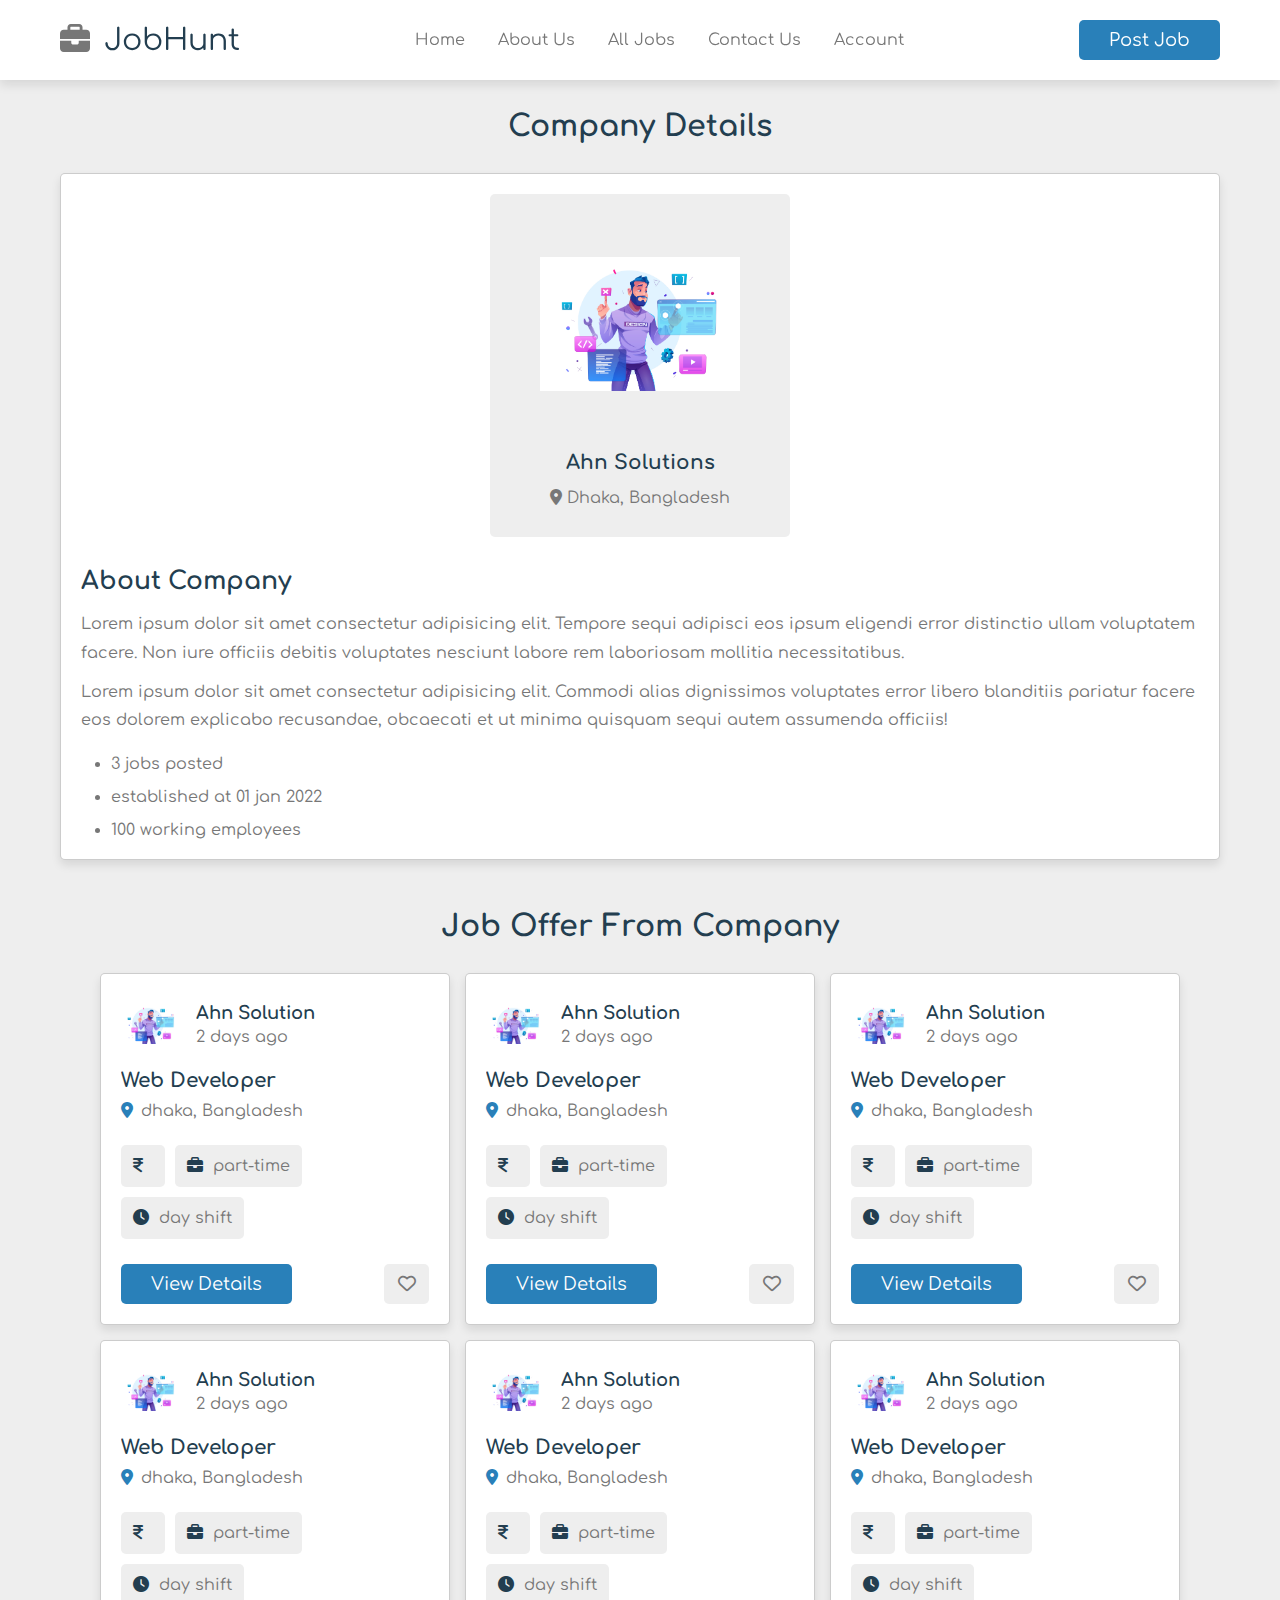
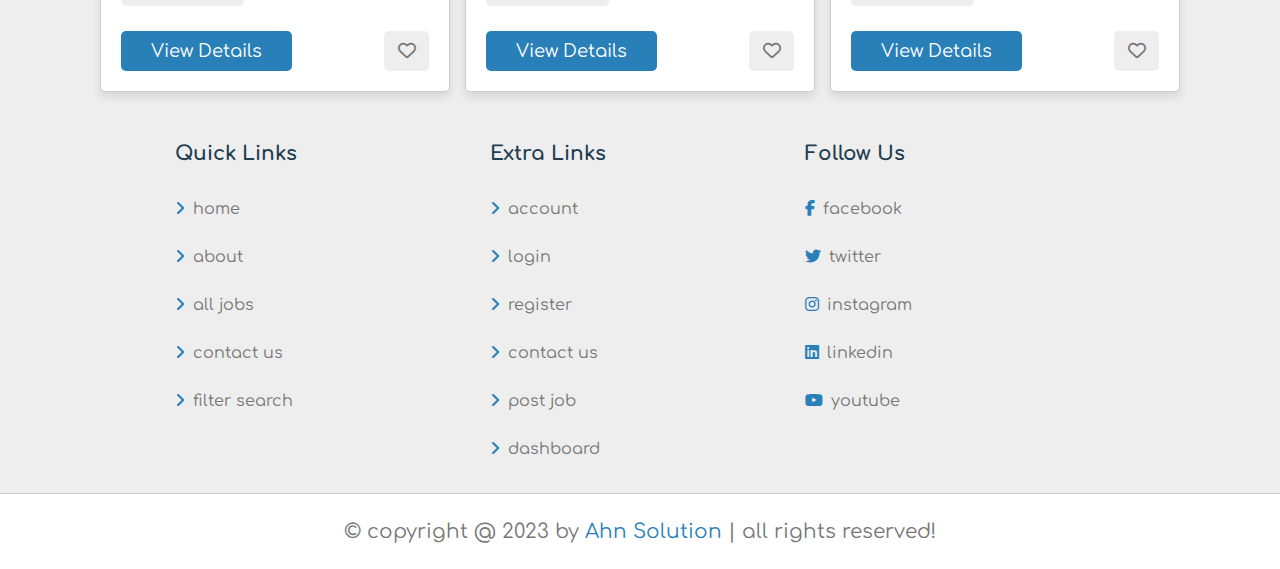
<file: view_company.html>
<!DOCTYPE html>
<html lang="en">

<head>
    <meta charset="UTF-8">
    <meta http-equiv="X-UA-Compatible" content="IE=edge">
    <meta name="viewport" content="width=device-width, initial-scale=1.0">
    <title>View Company</title>

    <link rel="stylesheet" href="css/style.css">
</head>

<body>
    <!-- header section start -->
    <header class="header">
        <section class="flex">

            <div id="menu-btn" class="fa-solid fa-bars-staggered"></div>

            <a href="home.html" class="logo">
                <i class="fas fa-briefcase"></i>
                JobHunt
            </a>

            <nav class="navbar">
                <a href="home.html">home</a>
                <a href="about.html">about us</a>
                <a href="jobs.html">all jobs</a>
                <a href="contact.html">contact us</a>
                <a href="login.html">account</a>
            </nav>

            <a href="" class="btn" style="margin-top: 0;"> post job</a>

        </section>
    </header>

    <!-- header section end -->

    <!-- company section start -->
    <section class="view-company">
        <h1 class="heading">company details</h1>

        <div class="details">

            <div class="info">
                <img src="images/jobs.jpg" alt="">
                <h3>ahn solutions</h3>
                <p><i class="fas fa-map-marker-alt"></i> dhaka, Bangladesh</p>
            </div>

            <div class="description">
                <h3>about company</h3>
                <p>
                    Lorem ipsum dolor sit amet consectetur adipisicing elit. Tempore sequi adipisci eos ipsum eligendi
                    error
                    distinctio ullam voluptatem facere. Non iure officiis debitis voluptates nesciunt labore rem
                    laboriosam
                    mollitia necessitatibus.
                </p>
                <p>
                    Lorem ipsum dolor sit amet consectetur adipisicing elit. Commodi alias dignissimos voluptates error
                    libero blanditiis pariatur facere eos dolorem explicabo recusandae, obcaecati et ut minima quisquam
                    sequi autem assumenda officiis!
                </p>
            </div>
            <ul>
                <li>3 jobs posted</li>
                <li>established at 01 jan 2022</li>
                <li>100 working employees</li>
            </ul>
        </div>

    </section>

    <!-- company section end -->

    <!-- company details start -->
    <section class="jobs-container">
        <h1 class="heading">job offer from company</h1>

        <div class="box-container">

            <div class="box">
                <div class="company">
                    <img src="images/jobs.jpg" alt="">
                    <div class="">
                        <h3>ahn solution</h3>
                        <p>2 days ago</p>
                    </div>
                </div>

                <h3 class="job-title">web developer</h3>
                <p class="location"><i class="fas fa-map-marker-alt"></i> dhaka, Bangladesh</p>
                <div class="tags">
                    <p><i class="fas fa-indian-rupee-sign"></i></p>
                    <p><i class="fas fa-briefcase"></i><span>part-time</span></p>
                    <p><i class="fas fa-clock"></i><span>day shift</span></p>
                </div>
                <div class="flex-btn">
                    <a href="view_job.html" class="btn"> view details</a>
                    <button type="submit" class="far fa-heart"></button>
                </div>
            </div>
            <div class="box">
                <div class="company">
                    <img src="images/jobs.jpg" alt="">
                    <div class="">
                        <h3>ahn solution</h3>
                        <p>2 days ago</p>
                    </div>
                </div>

                <h3 class="job-title">web developer</h3>
                <p class="location"><i class="fas fa-map-marker-alt"></i> dhaka, Bangladesh</p>
                <div class="tags">
                    <p><i class="fas fa-indian-rupee-sign"></i></p>
                    <p><i class="fas fa-briefcase"></i><span>part-time</span></p>
                    <p><i class="fas fa-clock"></i><span>day shift</span></p>
                </div>
                <div class="flex-btn">
                    <a href="view_job.html" class="btn"> view details</a>
                    <button type="submit" class="far fa-heart"></button>
                </div>
            </div>

            <div class="box">
                <div class="company">
                    <img src="images/jobs.jpg" alt="">
                    <div class="">
                        <h3>ahn solution</h3>
                        <p>2 days ago</p>
                    </div>
                </div>

                <h3 class="job-title">web developer</h3>
                <p class="location"><i class="fas fa-map-marker-alt"></i> dhaka, Bangladesh</p>
                <div class="tags">
                    <p><i class="fas fa-indian-rupee-sign"></i></p>
                    <p><i class="fas fa-briefcase"></i><span>part-time</span></p>
                    <p><i class="fas fa-clock"></i><span>day shift</span></p>
                </div>
                <div class="flex-btn">
                    <a href="view_job.html" class="btn"> view details</a>
                    <button type="submit" class="far fa-heart"></button>
                </div>
            </div>

            <div class="box">
                <div class="company">
                    <img src="images/jobs.jpg" alt="">
                    <div class="">
                        <h3>ahn solution</h3>
                        <p>2 days ago</p>
                    </div>
                </div>

                <h3 class="job-title">web developer</h3>
                <p class="location"><i class="fas fa-map-marker-alt"></i> dhaka, Bangladesh</p>
                <div class="tags">
                    <p><i class="fas fa-indian-rupee-sign"></i></p>
                    <p><i class="fas fa-briefcase"></i><span>part-time</span></p>
                    <p><i class="fas fa-clock"></i><span>day shift</span></p>
                </div>
                <div class="flex-btn">
                    <a href="view_job.html" class="btn"> view details</a>
                    <button type="submit" class="far fa-heart"></button>
                </div>
            </div>

            <div class="box">
                <div class="company">
                    <img src="images/jobs.jpg" alt="">
                    <div class="">
                        <h3>ahn solution</h3>
                        <p>2 days ago</p>
                    </div>
                </div>

                <h3 class="job-title">web developer</h3>
                <p class="location"><i class="fas fa-map-marker-alt"></i> dhaka, Bangladesh</p>
                <div class="tags">
                    <p><i class="fas fa-indian-rupee-sign"></i></p>
                    <p><i class="fas fa-briefcase"></i><span>part-time</span></p>
                    <p><i class="fas fa-clock"></i><span>day shift</span></p>
                </div>
                <div class="flex-btn">
                    <a href="view_job.html" class="btn"> view details</a>
                    <button type="submit" class="far fa-heart"></button>
                </div>
            </div>

            <div class="box">
                <div class="company">
                    <img src="images/jobs.jpg" alt="">
                    <div class="">
                        <h3>ahn solution</h3>
                        <p>2 days ago</p>
                    </div>
                </div>

                <h3 class="job-title">web developer</h3>
                <p class="location"><i class="fas fa-map-marker-alt"></i> dhaka, Bangladesh</p>
                <div class="tags">
                    <p><i class="fas fa-indian-rupee-sign"></i></p>
                    <p><i class="fas fa-briefcase"></i><span>part-time</span></p>
                    <p><i class="fas fa-clock"></i><span>day shift</span></p>
                </div>
                <div class="flex-btn">
                    <a href="view_job.html" class="btn"> view details</a>
                    <button type="submit" class="far fa-heart"></button>
                </div>
            </div>


        </div>

    </section>

    <!-- company details end -->






    <!-- footer section start -->
    <footer class="footer">
        <section class="grid">
            <div class="box">
                <h3>quick links</h3>
                <a href="home.html"><i class="fas fa-angle-right"></i>home</a>
                <a href="about.html"><i class="fas fa-angle-right"></i>about</a>
                <a href="jobs.html"><i class="fas fa-angle-right"></i>all jobs</a>
                <a href="contact.html"><i class="fas fa-angle-right"></i>contact us</a>
                <a href="#"><i class="fas fa-angle-right"></i>filter search</a>
            </div>

            <div class="box">
                <h3>extra links</h3>
                <a href="#"><i class="fas fa-angle-right"></i>account</a>
                <a href="login.html"><i class="fas fa-angle-right"></i>login</a>
                <a href="register.html"><i class="fas fa-angle-right"></i>register</a>
                <a href="contact.html"><i class="fas fa-angle-right"></i>contact us</a>
                <a href="#"><i class="fas fa-angle-right"></i>post job</a>
                <a href="#"><i class="fas fa-angle-right"></i>dashboard</a>
            </div>

            <div class="box">
                <h3>follow us</h3>
                <a href="#"><i class="fab fa-facebook-f"></i>facebook</a>
                <a href="#"><i class="fab fa-twitter"></i>twitter</a>
                <a href="#"><i class="fab fa-instagram"></i>instagram</a>
                <a href="#"><i class="fab fa-linkedin"></i>linkedin</a>
                <a href="#"><i class="fab fa-youtube"></i>youtube</a>
            </div>
        </section>

        <div class="credit">
            &copy; copyright @ 2023 by <span>ahn solution</span> | all rights reserved!
        </div>

    </footer>

    <!-- footer section end -->

    <!-- custom js file here -->
    <script src="js/script.js"></script>
</body>

</html>
</file>
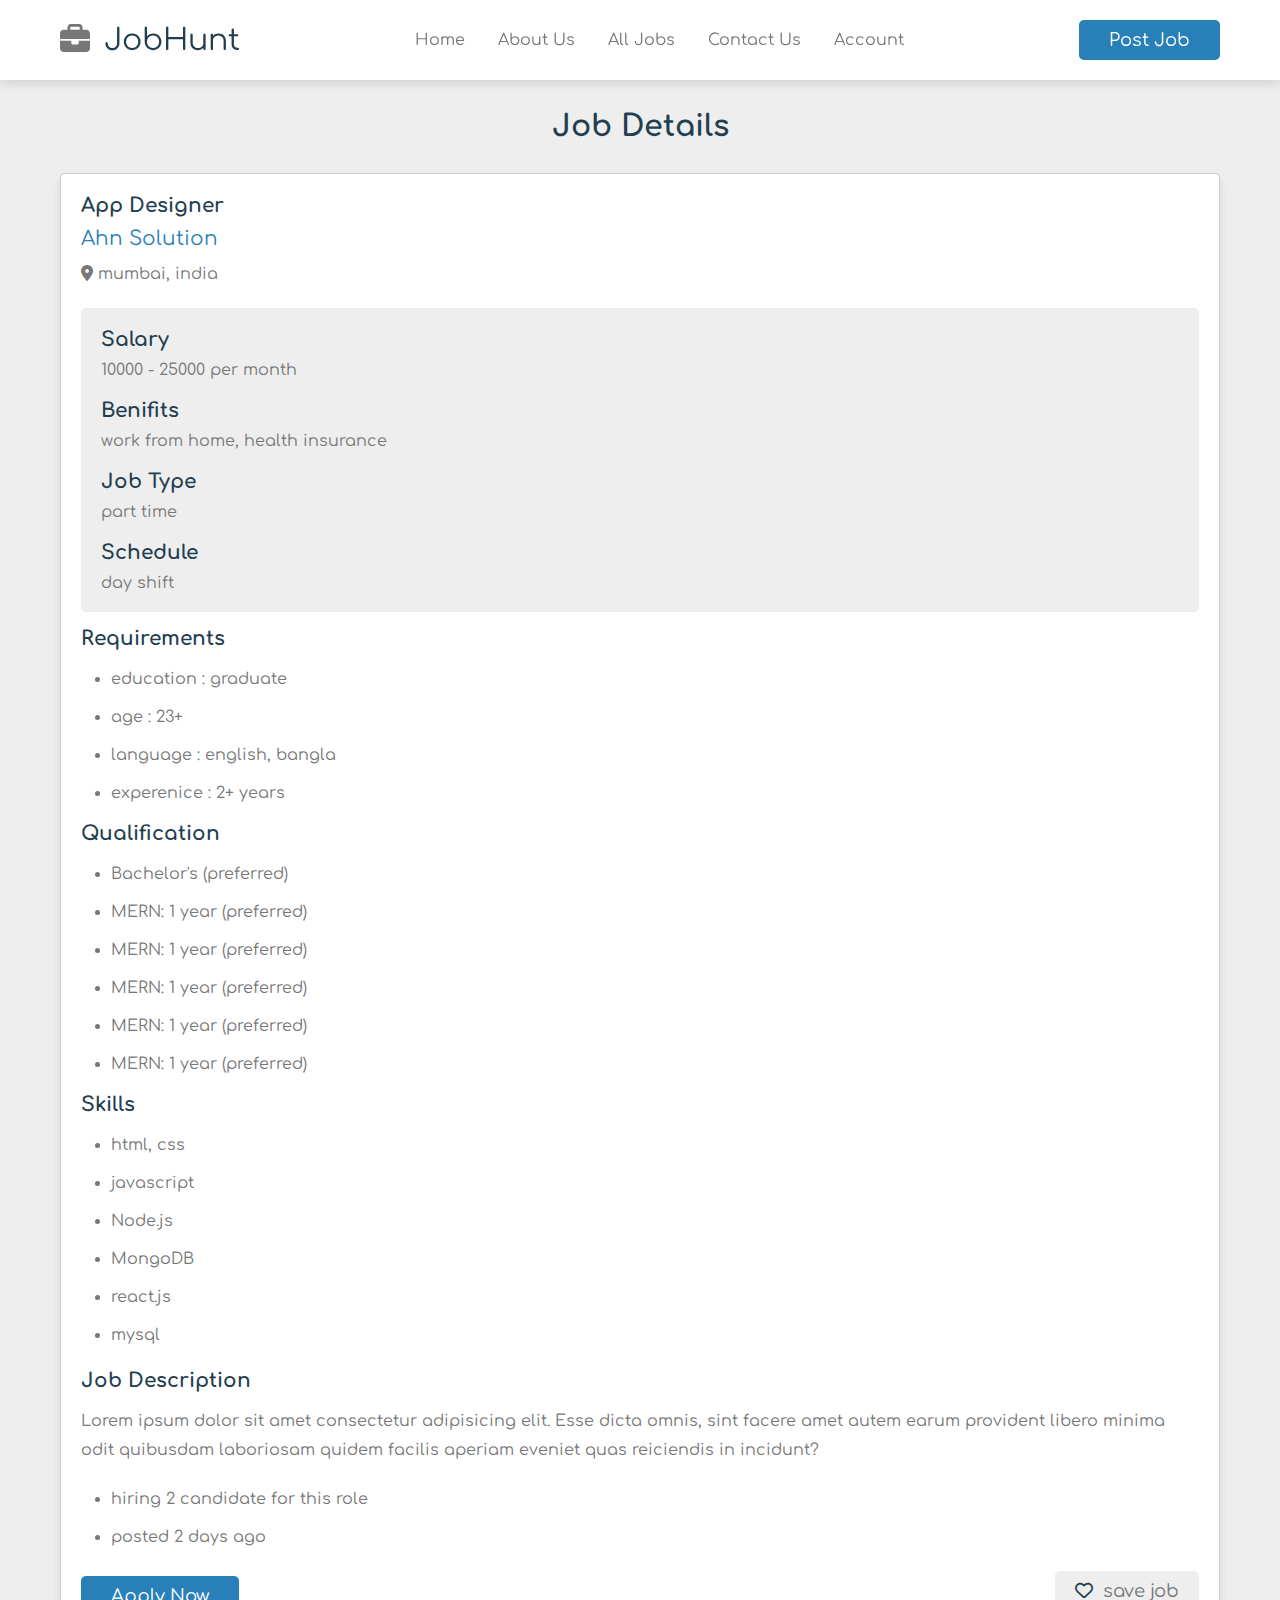
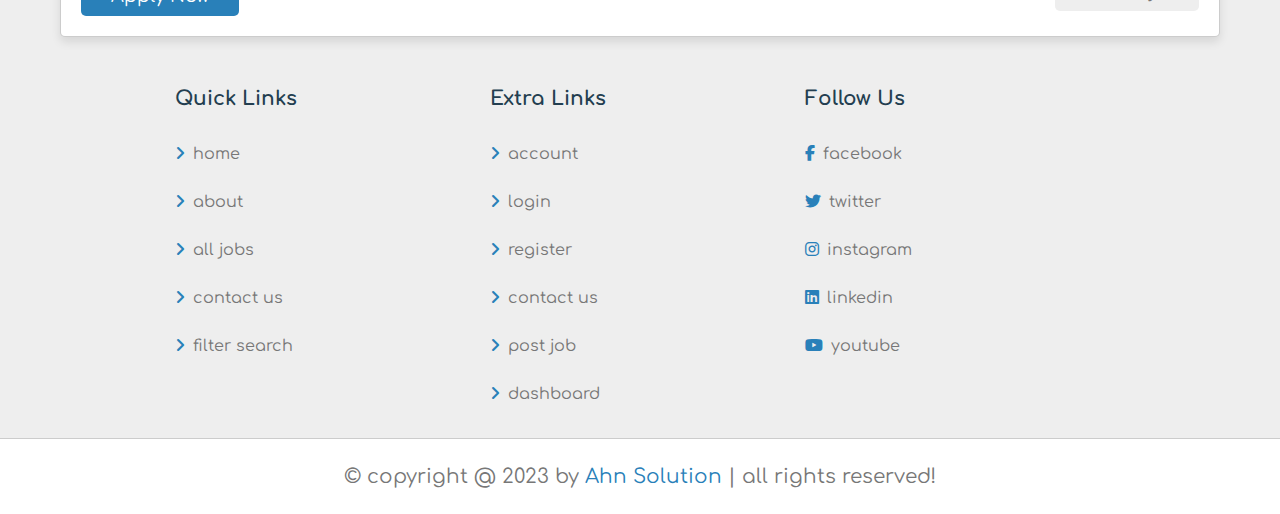
<file: view_job.html>
<!DOCTYPE html>
<html lang="en">

<head>
    <meta charset="UTF-8">
    <meta http-equiv="X-UA-Compatible" content="IE=edge">
    <meta name="viewport" content="width=device-width, initial-scale=1.0">
    <title>View Job</title>

    <link rel="stylesheet" href="css/style.css">
</head>

<body>
    <!-- header section start -->
    <header class="header">
        <section class="flex">

            <div id="menu-btn" class="fa-solid fa-bars-staggered"></div>

            <a href="home.html" class="logo">
                <i class="fas fa-briefcase"></i>
                JobHunt
            </a>

            <nav class="navbar">
                <a href="home.html">home</a>
                <a href="about.html">about us</a>
                <a href="jobs.html">all jobs</a>
                <a href="contact.html">contact us</a>
                <a href="login.html">account</a>
            </nav>

            <a href="" class="btn" style="margin-top: 0;"> post job</a>

        </section>
    </header>

    <!-- header section end -->

    <!-- view job section start -->
    <section class="job-details">
        <h1 class="heading">job details</h1>

        <div class="details">
            <div class="job-info">
                <h3>app designer</h3>
                <a href="view_company.html">ahn solution</a>
                <p><i class="fas fa-map-marker-alt"></i> mumbai, india</p>
            </div>
            <div class="basic-details">
                <h3>salary</h3>
                <p>10000 - 25000 per month</p>
                <h3>benifits</h3>
                <p>work from home, health insurance</p>
                <h3>job type</h3>
                <p>part time</p>
                <h3>schedule</h3>
                <p>day shift</p>
            </div>
            <ul>
                <h3>requirements</h3>
                <li>education : <span>graduate</span></li>
                <li>age : <span>23+</span></li>
                <li>language : <span>english, bangla</span></li>
                <li>experenice : <span>2+ years</span></li>
            </ul>
            <ul>
                <h3>qualification</h3>
                <li>Bachelor's (preferred)</li>
                <li>MERN: 1 year (preferred)</li>
                <li>MERN: 1 year (preferred)</li>
                <li>MERN: 1 year (preferred)</li>
                <li>MERN: 1 year (preferred)</li>
                <li>MERN: 1 year (preferred)</li>
            </ul>
            <ul>
                <h3>skills</h3>
                <li>html, css</li>
                <li>javascript</li>
                <li>Node.js</li>
                <li>MongoDB</li>
                <li>react.js</li>
                <li>mysql</li>
            </ul>
            <div class="description">
                <h3>job description</h3>
                <p>
                    Lorem ipsum dolor sit amet consectetur adipisicing elit. Esse dicta omnis, sint facere amet autem
                    earum provident libero minima odit quibusdam laboriosam quidem facilis aperiam eveniet quas
                    reiciendis in incidunt?
                </p>
                <ul>
                    <li>hiring 2 candidate for this role</li>
                    <li>posted 2 days ago</li>
                </ul>
            </div>
            <form action="" method="post" class="flex-btn">
                <input type="submit" value="apply now" name="apply" class="btn">
                <button type="submit" class="save"><i class="far fa-heart"></i><span> save job</span></button>
            </form>
        </div>
    </section>

    <!-- view job section end -->


    <!-- footer section start -->
    <footer class="footer">
        <section class="grid">
            <div class="box">
                <h3>quick links</h3>
                <a href="home.html"><i class="fas fa-angle-right"></i>home</a>
                <a href="about.html"><i class="fas fa-angle-right"></i>about</a>
                <a href="jobs.html"><i class="fas fa-angle-right"></i>all jobs</a>
                <a href="contact.html"><i class="fas fa-angle-right"></i>contact us</a>
                <a href="#"><i class="fas fa-angle-right"></i>filter search</a>
            </div>

            <div class="box">
                <h3>extra links</h3>
                <a href="#"><i class="fas fa-angle-right"></i>account</a>
                <a href="login.html"><i class="fas fa-angle-right"></i>login</a>
                <a href="register.html"><i class="fas fa-angle-right"></i>register</a>
                <a href="contact.html"><i class="fas fa-angle-right"></i>contact us</a>
                <a href="#"><i class="fas fa-angle-right"></i>post job</a>
                <a href="#"><i class="fas fa-angle-right"></i>dashboard</a>
            </div>

            <div class="box">
                <h3>follow us</h3>
                <a href="#"><i class="fab fa-facebook-f"></i>facebook</a>
                <a href="#"><i class="fab fa-twitter"></i>twitter</a>
                <a href="#"><i class="fab fa-instagram"></i>instagram</a>
                <a href="#"><i class="fab fa-linkedin"></i>linkedin</a>
                <a href="#"><i class="fab fa-youtube"></i>youtube</a>
            </div>
        </section>

        <div class="credit">
            &copy; copyright @ 2023 by <span>ahn solution</span> | all rights reserved!
        </div>

    </footer>

    <!-- footer section end -->

    <!-- custom js file here -->
    <script src="js/script.js"></script>
</body>

</html>
</file>
<file: css/style.css>
/* font awosome cdn link */
@import url('https://cdnjs.cloudflare.com/ajax/libs/font-awesome/6.3.0/css/all.min.css');

/* google fonts cdn link */
@import url('https://fonts.googleapis.com/css2?family=Comfortaa:wght@300;400;500;600;700&family=Poppins:wght@400;700&display=swap');

:root {
    --main-color: #2980b9;
    --red: red;
    --light-color: #777;
    --light-bg: #eee;
    --black: #233e50;
    --white: #fff;
    --box-shadow: 0 .5rem 1rem rgba(0, 0, 0, .1);
    --border: .1rem solid rgba(0, 0, 0, .2);
}

* {

    font-family: 'Comfortaa', cursive;
    margin: 0;
    padding: 0;
    box-sizing: border-box;
    text-decoration: none;
    outline: none;
    border: none;
}

*::selection {
    background-color: var(--main-color);
    color: var(--white);
}

::-webkit-scrollbar {
    width: 1rem;
    height: .5rem;
}

::-webkit-scrollbar-track {
    background-color: transparent;
}

::-webkit-scrollbar-thumb {
    background-color: var(--main-color);
}

html {
    font-size: 62.5%;
    overflow-x: hidden;
    scroll-padding-top: 7rem;
    scroll-behavior: smooth;
}

body {
    background-color: var(--light-bg);
}

section {
    padding: 2rem;
    margin: 0 auto;
    max-width: 1200px;
}

.btn {
    display: inline-block;
    margin-top: 1rem;
    padding: 1rem 3rem;
    cursor: pointer;
    font-size: 1.8rem;
    color: var(--white);
    background-color: var(--main-color);
    text-transform: capitalize;
    border-radius: .5rem;
    text-align: center;
}

.btn:hover {
    background-color: var(--black);
}

.flex-btn {
    display: flex;
    align-items: center;
    justify-content: space-between;
    column-gap: 1rem;
    flex-wrap: wrap;
}

.section-title {
    border-top: 1rem solid var(--main-color);
    border-bottom: 1rem solid var(--main-color);
    background-color: var(--black);
    color: var(--white);
    text-align: center;
    padding: 6rem 2rem;
    font-size: 6rem;
    text-transform: capitalize;
}

.header {
    position: sticky;
    top: 0;
    left: 0;
    right: 0;
    background-color: var(--white);
    box-shadow: var(--box-shadow);
    z-index: 1000;
}

.header .flex {
    position: relative;
    display: flex;
    align-items: center;
    justify-content: space-between;
}


#menu-btn {
    font-size: 2.5rem;
    color: var(--black);
    cursor: pointer;
    display: none;
}

.logo {
    font-size: 3rem;
    color: var(--black);
}

.logo i {
    margin-right: .5rem;
    color: var(--light-color);
}

.navbar a {
    display: inline-block;
    padding: 1rem 1.5rem;
    font-size: 1.6rem;
    color: var(--light-color);
    border-radius: .5rem;
    text-transform: capitalize;
}

.navbar a:hover {
    background-color: var(--main-color);
    color: var(--white);
}

.heading {
    text-align: center;
    margin-bottom: 2rem;
    font-size: 3rem;
    color: var(--black);
    text-transform: capitalize;
    padding: 1rem 0;
}

/* home section */

.home-container {
    background: url('../images/home-bg.png'), rgba(0, 0, 0, .7) no-repeat;
    background-size: cover;
    background-position: center;
    background-attachment: fixed;
    background-blend-mode: color;
}

.home {
    min-height: 80vh;
    display: flex;
    align-items: center;
    justify-content: center;
}

.home form {
    background-color: var(--white);
    width: 50rem;
    border-radius: .5rem;
    padding: 2rem;
    text-align: center;
}

.home form h3 {
    font-size: 2.5rem;
    color: var(--black);
    margin-bottom: 1rem;
    text-transform: capitalize;
}

.home form p {
    text-align: left;
    font-size: 1.6rem;
    color: var(--light-color);
    padding-top: 1rem;
}

.home form p span {
    color: var(--red);
}

.home form .input {
    width: 100%;
    border-radius: .5rem;
    margin: 1rem 0;
    background-color: var(--light-bg);
    padding: 1.4rem;
    font-size: 1.8rem;
    color: var(--black);
}

/* category */

.category {}

.heading {}

.category .box-container {
    display: grid;
    grid-template-columns: repeat(auto-fit, 25rem);
    justify-content: center;
    align-items: flex-start;
    gap: 1.5rem;
}

.category .box-container .box {
    border-radius: .5rem;
    box-shadow: var(--box-shadow);
    border: var(--border);
    padding: 2rem;
    background: var(--white);
    display: flex;
    align-items: center;
    gap: 1rem;
}

.category .box-container .box i {
    height: 4.5rem;
    width: 5rem;
    line-height: 4.5rem;
    font-size: 1.8rem;
    color: var(--black);
    border-radius: .5rem;
    background-color: var(--light-bg);
    text-align: center;
}

.category .box-container .box h3 {
    font-size: 1.8rem;
    color: var(--black);
    padding-bottom: .5rem;
    text-transform: capitalize;
}

.category .box-container .box span {
    font-size: 1.6rem;
    color: var(--light-color);
}

.category .box-container .box:hover {
    background-color: var(--black);
}

.category .box-container .box:hover h3 {
    color: var(--white);
}

.category .box-container .box:hover span {
    color: var(--white);
}

.category .box-container .box:hover i {
    color: var(--black);
    background-color: var(--white);
}

/* jobs */

.jobs-container .box-container {
    display: grid;
    grid-template-columns: repeat(auto-fit, 35rem);
    gap: 1.5rem;
    align-items: flex-start;
    justify-content: center;
}

.jobs-container .box-container .box {
    background-color: var(--white);
    border-radius: .5rem;
    border: var(--border);
    padding: 2rem;
    box-shadow: var(--box-shadow);
    overflow-x: hidden;
}

.jobs-container .box-container .box .company {
    display: flex;
    align-items: center;
    gap: 1.5rem;
    margin-bottom: 1.5rem;
}

.jobs-container .box-container .box .company img {
    width: 6rem;
    height: 6rem;
    object-fit: contain;
}

.jobs-container .box-container .box .company h3 {
    font-size: 1.8rem;
    color: var(--black);
    text-overflow: ellipsis;
    overflow-x: hidden;
    text-transform: capitalize;
    padding-bottom: .5rem;
}

.jobs-container .box-container .box .company p {
    color: var(--light-color);
    font-size: 1.6rem;
}

.jobs-container .box-container .box .job-title {
    font-size: 2rem;
    color: var(--black);
    text-transform: capitalize;
    overflow-x: hidden;
    text-overflow: ellipsis;
}

.jobs-container .box-container .box .location {
    font-size: 1.6rem;
    padding: 1rem 0;
    color: var(--light-color);
}

.jobs-container .box-container .box .location i {
    margin-right: .3rem;
    color: var(--main-color);
}

.jobs-container .box-container .box .tags {
    display: flex;
    flex-wrap: wrap;
    gap: 1rem;
    margin: 1.5rem 0;
}

.jobs-container .box-container .box .tags p {
    padding: 1.2rem;
    border-radius: .5rem;
    background-color: var(--light-bg);
    font-size: 1.6rem;
    color: var(--light-color);
}

.jobs-container .box-container .box .tags i {
    margin-right: 1rem;
    color: var(--black);
}

.jobs-container .box-container .box .fa-heart {
    background-color: var(--light-bg);
    border-radius: .5rem;
    color: var(--light-color);
    font-size: 1.8rem;
    cursor: pointer;
    height: 4rem;
    width: 4.5rem;
    line-height: 4rem;
    margin-top: 1rem;
}

.jobs-container .box-container .box .fa-heart:hover {
    background-color: var(--black);
    color: var(--white);
}


/* about */

.about img {
    width: 100%;
    margin-bottom: 5rem;
}

.about .box {
    background-color: var(--white);
    border-radius: .5rem;
    border: var(--border);
    padding: 2rem;
    box-shadow: var(--box-shadow);
    text-transform: capitalize;
}

.about .box h3 {
    font-size: 2rem;
    color: var(--black);
    margin-bottom: 1rem;
}

.about .box p {
    padding: 1rem 0;
    line-height: 1.8;
    color: var(--light-color);
    font-size: 1.6rem;
}

.reviews .box-container {
    display: grid;
    grid-template-columns: repeat(auto-fit, 35rem);
    gap: 1.5rem;
    align-items: flex-start;
    justify-content: center;
    margin-top: 2rem;
}

.reviews .box-container .box {
    background-color: var(--white);
    box-shadow: var(--box-shadow);
    border: var(--border);
    border-radius: .5rem;
    padding: 2rem;
}

.reviews .box-container .box .stars {
    margin-bottom: 1.5rem;
}

.reviews .box-container .box .stars i {
    color: var(--main-color);
    font-size: 1.8rem;
}

.reviews .box-container .box .title {
    font-size: 2rem;
    color: var(--black);
    text-align: right;
    text-transform: capitalize;
}

.reviews .box-container .box p {
    text-align: right;
    font-size: 1.6rem;
    color: var(--light-color);
    padding: 1rem 0;
    line-height: 1.8;

}

.reviews .box-container .box .user {
    display: flex;
    gap: 1.5rem;
    margin-top: 1.5rem;
    align-items: center;
}


.reviews .box-container .box .user img {
    width: 6rem;
    height: 6rem;
    border-radius: 50%;
    object-fit: cover;
}

.reviews .box-container .box .user h3 {
    font-size: 2rem;
    color: var(--black);
    margin-bottom: .5rem;
    text-transform: capitalize;
}

.reviews .box-container .box .user span {
    color: var(--light-color);
    font-size: 1.6rem;
    text-transform: capitalize;
}

/* all jobs */
.job-filter form {
    background-color: var(--white);
    box-shadow: var(--box-shadow);
    border: var(--border);
    border-radius: .5rem;
    padding: 2rem;
}

.job-filter form .flex {
    display: flex;
    flex-wrap: wrap;
    column-gap: 1rem;
}

.job-filter form .flex .box {
    flex: 1 1 40rem;
}

.job-filter form .flex .box p {
    font-size: 1.6rem;
    color: var(--light-color);
}

.job-filter form .flex .box p span {
    color: var(--red);
}

.job-filter form .flex .box .input {
    width: 100%;
    border-radius: .5rem;
    padding: 1.4rem;
    color: var(--black);
    margin: 1rem 0;
    background-color: var(--light-bg);
    font-size: 1.8rem;
}

.job-filter form .dropdown-container {
    margin-top: 1rem;
    display: flex;
    flex-wrap: wrap;
    gap: 1rem;
}

.job-filter form .dropdown-container .dropdown {
    flex: 1 1 20rem;
    position: relative;
}

.job-filter form .dropdown-container .dropdown .output {
    width: 100%;
    background: var(--light-bg);
    border-radius: .5rem;
    padding: 1.4rem;
    font-size: 1.8rem;
    color: var(--black);
    text-align: center;
    user-select: none;
    cursor: pointer;

}

.job-filter form .dropdown-container .dropdown .output:placeholder-shown {
    text-transform: capitalize;
}

.job-filter form .dropdown-container .dropdown .lists {
    position: absolute;
    top: 100%;
    left: 0;
    right: 0;
    background-color: var(--white);
    padding: 1rem;
    border-radius: .5rem;
    border: var(--border);
    box-shadow: var(--box-shadow);
    z-index: 10;

    transform: scaleY(0);
    transform-origin: top;
}

.job-filter form .dropdown-container .dropdown .lists .items {
    padding: 1.2rem 1.4rem;
    border-radius: .5rem;
    font-size: 1.8rem;
    color: var(--black);
    cursor: pointer;
}

.job-filter form .dropdown-container .dropdown .lists .items:hover {
    background-color: var(--light-bg);
}

.job-filter form .dropdown-container .dropdown .lists:hover,
.job-filter form .dropdown-container .dropdown:hover .lists,
.job-filter form .dropdown-container .dropdown .output:focus+.lists,
.job-filter form .dropdown-container .dropdown .output:focus-within+.lists {
    transform: scaleY(1);
    transition: .2s linear;
}

/* job details */

.job-details .details {
    background-color: var(--white);
    border-radius: .5rem;
    border: var(--border);
    padding: 2rem;
    box-shadow: var(--box-shadow);
    overflow-x: hidden;
}

.job-details .details h3 {
    margin-bottom: 1rem;
    font-size: 2rem;
    color: var(--black);
    text-transform: capitalize;
    overflow-x: hidden;
    text-overflow: ellipsis;
}

.job-details .details .job-info a {
    display: block;
    font-size: 2rem;
    color: var(--main-color);
    margin: .5rem 0;
    text-transform: capitalize;
}

.job-details .details .job-info a:hover {
    text-decoration: underline;
}

.job-details .details .job-info p {
    padding: 1rem 0;
    font-size: 1.6rem;
    color: var(--light-color);
}

.job-details .details .basic-details {
    background-color: var(--light-bg);
    margin: 1.5rem 0;
    border-radius: .5rem;
    padding: 2rem;
    padding-bottom: 0;
}

.job-details .details .basic-details p {
    color: var(--light-color);
    padding-bottom: 2rem;
    font-size: 1.6rem;
}

.job-details .details ul {
    margin: 1rem 0;
}

.job-details .details ul li {
    padding: 1rem 0;
    font-size: 1.6rem;
    color: var(--light-color);
    margin-left: 3rem;
}

.job-details .details .description {
    margin-top: 1.5rem;
}

.job-details .details .description p {
    font-size: 1.6rem;
    color: var(--light-color);
    line-height: 1.8;
    padding: .5rem 0;
}

.job-details .details .save {
    background-color: var(--light-bg);
    border-radius: .5rem;
    padding: 1rem 2rem;
    cursor: pointer;
    font-size: 1.8rem;
}

.job-details .details .save i {
    margin-right: .5rem;
    color: var(--black);
}

.job-details .details .save span {
    color: var(--light-color);
}

.job-details .details .save:hover {
    background-color: var(--black);
}

.job-details .details .save:hover i {
    color: var(--white);
}

.job-details .details .save:hover span {
    color: var(--white);
}

/* company section */

.view-company .details {
    background-color: var(--white);
    box-shadow: var(--box-shadow);
    border: var(--border);
    border-radius: .5rem;
    padding: 2rem;
}

.view-company .details .info {
    max-width: 30rem;
    margin: 0 auto;
    border-radius: .5rem;
    background-color: var(--light-bg);
    padding: 3rem 2rem;
    text-align: center;

}

.view-company .details .info img {
    width: 20rem;
    height: 20rem;
    object-fit: contain;
    margin-bottom: 1rem;
}

.view-company .details .info h3 {
    padding: 1.5rem 0;
    font-size: 2rem;
    color: var(--black);
    text-transform: capitalize;
}

.view-company .details .info p {
    font-size: 1.6rem;
    color: var(--light-color);
    text-transform: capitalize;
}

.view-company .details .description {
    margin-top: 2rem;
}

.view-company .details .description h3 {
    font-size: 2.5rem;
    color: var(--black);
    padding: 1rem 0;
    text-transform: capitalize;
}

.view-company .details .description p {
    padding: .5rem 0;
    font-size: 1.6rem;
    color: var(--light-color);
    line-height: 1.8;
}

.view-company .details ul li {
    margin-left: 3rem;
    font-size: 1.6rem;
    color: var(--light-color);
    padding-top: 1.5rem;
}

/* contact */

.contact .box-container {
    display: grid;
    grid-template-columns: repeat(auto-fit, 30rem);
    gap: 1.5rem;
    align-items: flex-start;
    justify-content: center;
    margin-top: 2rem;
}

.contact .box-container .box {
    background-color: var(--white);
    border: var(--border);
    border-radius: .5rem;
    box-shadow: var(--box-shadow);
    padding: 2rem;
    text-align: center;
}

.contact .box-container .box i {
    width: 5rem;
    height: 4.5rem;
    line-height: 4.5rem;
    font-size: 2rem;
    color: var(--white);
    background-color: var(--black);
    border-radius: .5rem;
    margin-bottom: 1rem;
}

.contact .box-container .box a {
    display: block;
    padding-top: .5rem;
    font-size: 1.6rem;
    color: var(--light-color);
    line-height: 1.8;
}

.contact form {
    margin-top: 2rem;
    background-color: var(--white);
    border: var(--border);
    border-radius: .5rem;
    box-shadow: var(--box-shadow);
    padding: 2rem;
    text-align: center;
}

.contact form h3 {
    font-size: 2rem;
    color: var(--black);
    text-transform: capitalize;
    margin-bottom: 1rem;
}

.contact form .flex {
    display: flex;
    flex-wrap: wrap;
    column-gap: 1rem;

}

.contact form .flex .box {
    flex: 1 1 40rem;
}

.contact form .input {
    width: 100%;
    border-radius: .5rem;
    padding: 1.4rem;
    color: var(--black);
    font-size: 1.8rem;
    background-color: var(--light-bg);
    margin: 1rem 0;
}

.contact form p {
    text-align: left;
    font-size: 1.6rem;
    color: var(--light-color);
    padding-top: 1rem;
    text-transform: capitalize;
}

.contact form p span {
    color: var(--red);
}

.contact form textarea {
    height: 15rem;
    resize: none;
}

/* account form */

.account-form-container {
    background: url('../images/About\ us\ page-cuate.png'), rgba(0, 0, 0, .7) no-repeat;
    background-size: cover;
    background-position: center;
    background-attachment: fixed;
    background-blend-mode: color;
}

.account-form-container .account-form {
    min-height: 80vh;
    display: flex;
    align-items: center;
    justify-content: center;
}

.account-form-container .account-form form {
    background-color: var(--white);
    border-radius: .5rem;
    padding: 3rem 2rem;
    text-align: center;
    width: 50rem;
}

.account-form-container .account-form h3 {
    font-size: 2.5rem;
    color: var(--black);
    text-transform: capitalize;
    margin-bottom: 1rem;
}

.account-form-container .account-form form .input {
    width: 100%;
    margin: 1rem 0;
    font-size: 1.8rem;
    padding: 1.4rem;
    background-color: var(--light-bg);
    border-radius: .5rem;
}

.account-form-container .account-form form p {
    padding: 1rem 0;
    font-size: 1.6rem;
    color: var(--light-color);
}

.account-form-container .account-form form p a {
    color: var(--main-color);
}

.account-form-container .account-form form p a:hover {
    color: var(--black);
    text-decoration: underline;
}
















/* footer */

.footer {}

.footer .grid {
    display: grid;
    grid-template-columns: repeat(auto-fit, 30rem);
    gap: 1.5rem;
    justify-content: center;
    align-items: flex-start;
}

.footer .box h3 {
    font-size: 2rem;
    color: var(--black);
    margin: 1rem 0;
    padding-bottom: 1rem;
    text-transform: capitalize;
}

.footer .box a {
    display: block;
    padding: 1.5rem 0;
    font-size: 1.6rem;
    color: var(--light-color);
}

.footer .box a i {
    color: var(--main-color);
    margin-right: .8rem;
    transition: .2s linear;
}

.footer .box a:hover i {
    margin-right: 2rem;
}

.footer .credit {
    text-align: center;
    padding: 3rem 2rem;
    border-top: var(--border);
    background-color: var(--white);
    font-size: 2rem;
    color: var(--light-color);
    line-height: 1.5rem;
}

.footer .credit span {
    color: var(--main-color);
    text-transform: capitalize;
}








/* media queries */
@media (max-width: 991px) {
    html {
        font-size: 55%;
    }

    .section-title {
        font-size: 5rem;
    }
}

@media (max-width: 768px) {
    #menu-btn {
        display: inline-block;
    }

    .navbar {
        position: absolute;
        top: 99%;
        left: 0;
        right: 0;
        border-top: var(--border);
        background-color: var(--white);
        padding: 1rem .5rem;
        clip-path: polygon(0 0, 100% 0, 100% 0, 0 0);
        transition: .2s linear;
    }

    .navbar.active {
        clip-path: polygon(0 0, 100% 0, 100% 100%, 0 100%);
    }

    .navbar a {
        display: block;
        padding: 1.5rem 2rem;
    }

    .category .box-container {
        grid-template-columns: repeat(auto-fit, 16rem);
    }

    .category lkjhg.box-container .box {
        flex-flow: column;
        text-align: center;
    }

    .section-title {
        font-size: 4rem;
        padding: 4rem 2rem;
    }

}

@media (max-width: 450px) {
    html {
        font-size: 50%;
    }

    .section-title {
        font-size: 3rem;
    }
}
</file>
